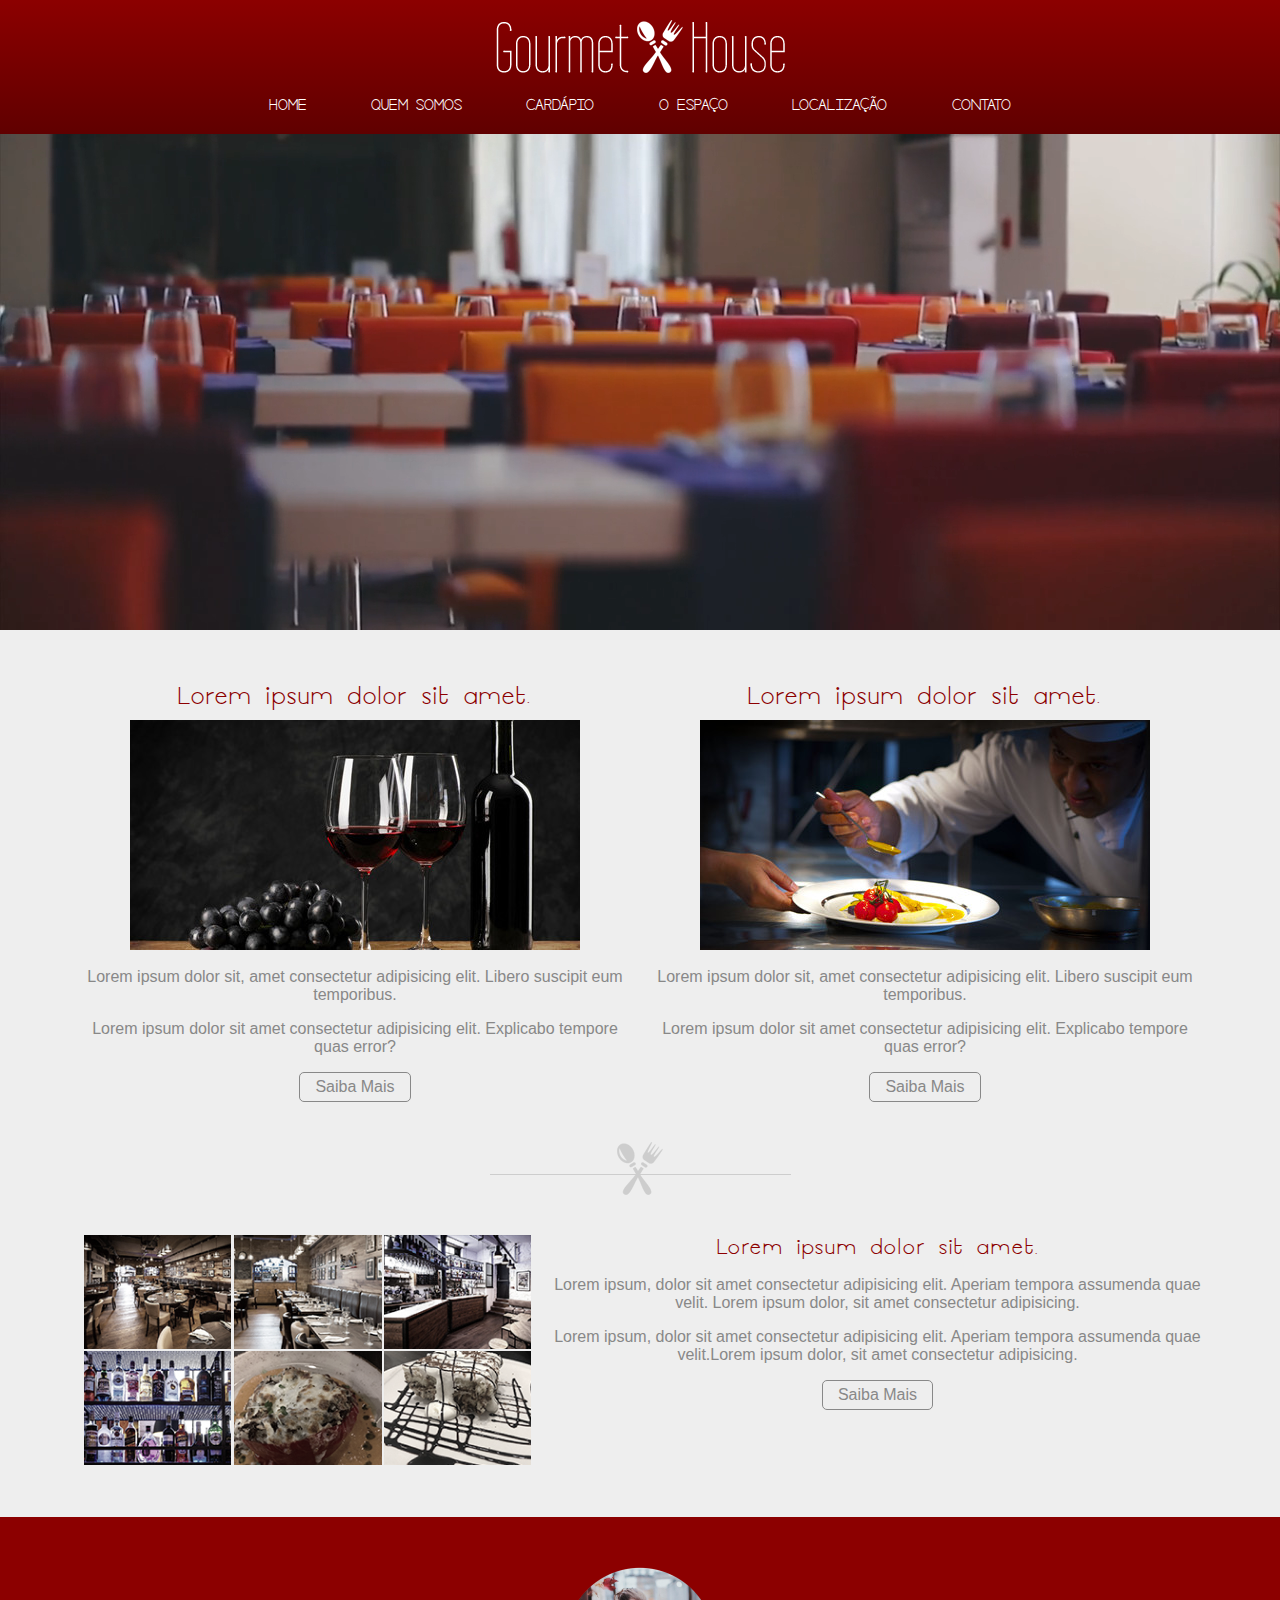
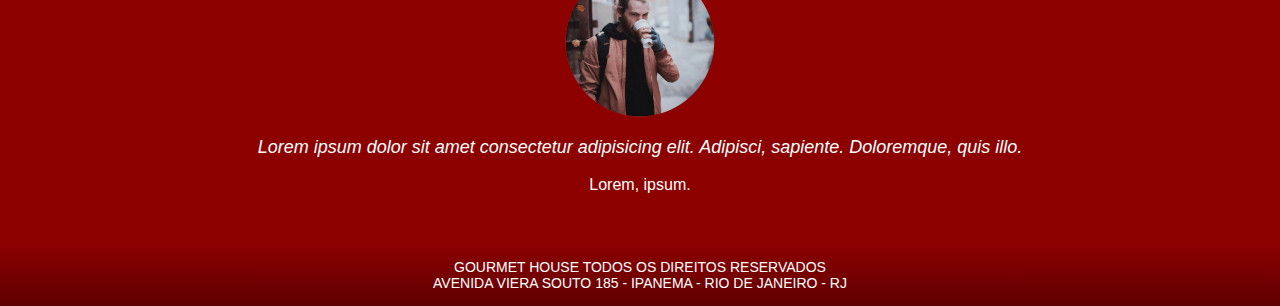
<file: aula17/index.html>
<!DOCTYPE html>
<html lang="pt-br">
<head>
    <meta charset="UTF-8">
    <meta http-equiv="X-UA-Compatible" content="IE=edge">
    <meta name="viewport" content="width=device-width, initial-scale=1.0">
    <title>Restaurante Gourmet House</title>

    <link href="lightbox/css/lightbox.min.css" rel="stylesheet"/>
    <link rel="stylesheet" href="css/style.css">
    <link rel="stylesheet" href="css/bootstrap-grid.min.css">
    
</head>
<body>
    
    <header class="header">

        <div class="container">

            <div class="logo">

                <img src="img/logo.png" alt="">

            </div>

            <div class="btn-menu">
                <div class="bar"></div>
                <div class="bar"></div>
                <div class="bar"></div>
            </div>

            <nav class="menu">
                <ul>
                    <li><a href="#">Home</a></li>
                    <li><a href="#">Quem Somos</a></li>
                    <li><a href="#">Cardápio</a>
                        <ul>
                            <li><a href="#">Entradas</a></li>
                            <li><a href="#">Pratos Principais</a></li>
                            <li><a href="#">Sobremesas</a></li>
                            <li><a href="#">Bebidas</a></li>
                        </ul>
                    
                    </li>
                    <li><a href="#">O Espaço</a></li>
                    <li><a href="#">Localização</a></li>
                    <li><a href="#">Contato</a></li>
                </ul>
            </nav>
        </div>
    </header>
    <div class="banner">
        <video src="video/restaurant.mp4" autoplay muted loop></video>
    </div>

    <div class="container presentation">
        <div class="row">
            <section class="col-lg-6 mb-lg-0 mb-5">
                <h2><Label>Lorem ipsum dolor sit amet.</Label></h2>
                <img src="img/img-vinho.jpg" alt="">
                <p>Lorem ipsum dolor sit, amet consectetur adipisicing elit. Libero suscipit eum temporibus.</p>
                <p>Lorem ipsum dolor sit amet consectetur adipisicing elit. Explicabo tempore quas error?</p>
                <a href="#" class="btn">Saiba Mais</a>
            </section>
            <section class="col-lg-6">
                <h2><Label>Lorem ipsum dolor sit amet.</Label></h2>
                <img src="img/img-sabor.jpg" alt="">
                <p>Lorem ipsum dolor sit, amet consectetur adipisicing elit. Libero suscipit eum temporibus.</p>
                <p>Lorem ipsum dolor sit amet consectetur adipisicing elit. Explicabo tempore quas error?</p>
                <a href="#" class="btn">Saiba Mais</a>
            </section>
        </div>

        <div class="divisor">
            <img src="img/linha-decorativa.png" alt="">
        </div>

        <div class="row gallery">
            <div class="col-lg-5 mb-5 mb-lg-0">
                <a href="img/galeria-1.jpg" data-lightbox="galeria" data-title="Reservas pelo telefone: (21) 645-3772" ><img src="img/thumb-galeria-1.jpg" alt=""></a>
                <a href="img/galeria-2.jpg" data-lightbox="galeria"><img src="img/thumb-galeria-2.jpg" alt=""></a>
                <a href="img/galeria-3.jpg" data-lightbox="galeria"><img src="img/thumb-galeria-3.jpg" alt=""></a>
                <a href="img/galeria-4.jpg" data-lightbox="galeria"><img src="img/thumb-galeria-4.jpg" alt=""></a>
                <a href="img/galeria-5.jpg" data-lightbox="galeria"><img src="img/thumb-galeria-5.jpg" alt=""></a>
                <a href="img/galeria-6.jpg" data-lightbox="galeria"><img src="img/thumb-galeria-6.jpg" alt=""></a>
            </div>

            <div class="col-lg-7">
                <h3>Lorem ipsum dolor sit amet.</h3>
                <p>Lorem ipsum, dolor sit amet consectetur adipisicing elit. Aperiam tempora assumenda quae velit. Lorem ipsum dolor, sit amet consectetur adipisicing.</p>
                <p>Lorem ipsum, dolor sit amet consectetur adipisicing elit. Aperiam tempora assumenda quae velit.Lorem ipsum dolor, sit amet consectetur adipisicing.</p>
                <a href="#" class="btn">Saiba Mais</a>
            </div>
        </div>
    </div>

    <div class="bg-primary">
        <div class="container comment">
        
            <img src="img/perfil.png" alt="">
            <p>Lorem ipsum dolor sit amet consectetur adipisicing elit. Adipisci, sapiente. Doloremque, quis illo.</p>
            <span>Lorem, ipsum.</span>
        </div>
    </div>

    <footer class="footer">
        <p>
            GOURMET HOUSE TODOS OS DIREITOS RESERVADOS <br>
            AVENIDA VIERA SOUTO 185 - IPANEMA - RIO DE JANEIRO - RJ
        </p>
    </footer>

  
    <script src="js/script.js"></script>
    <script src="lightbox/js/lightbox-plus-jquery.min.js"></script>
    <script>
        lightbox.option({
            albumLabel: "Imagem %1 de %2",
            wrapAround: true,
            resizeDuration: 500
        })
    </script>



</body>
</html>
</file>
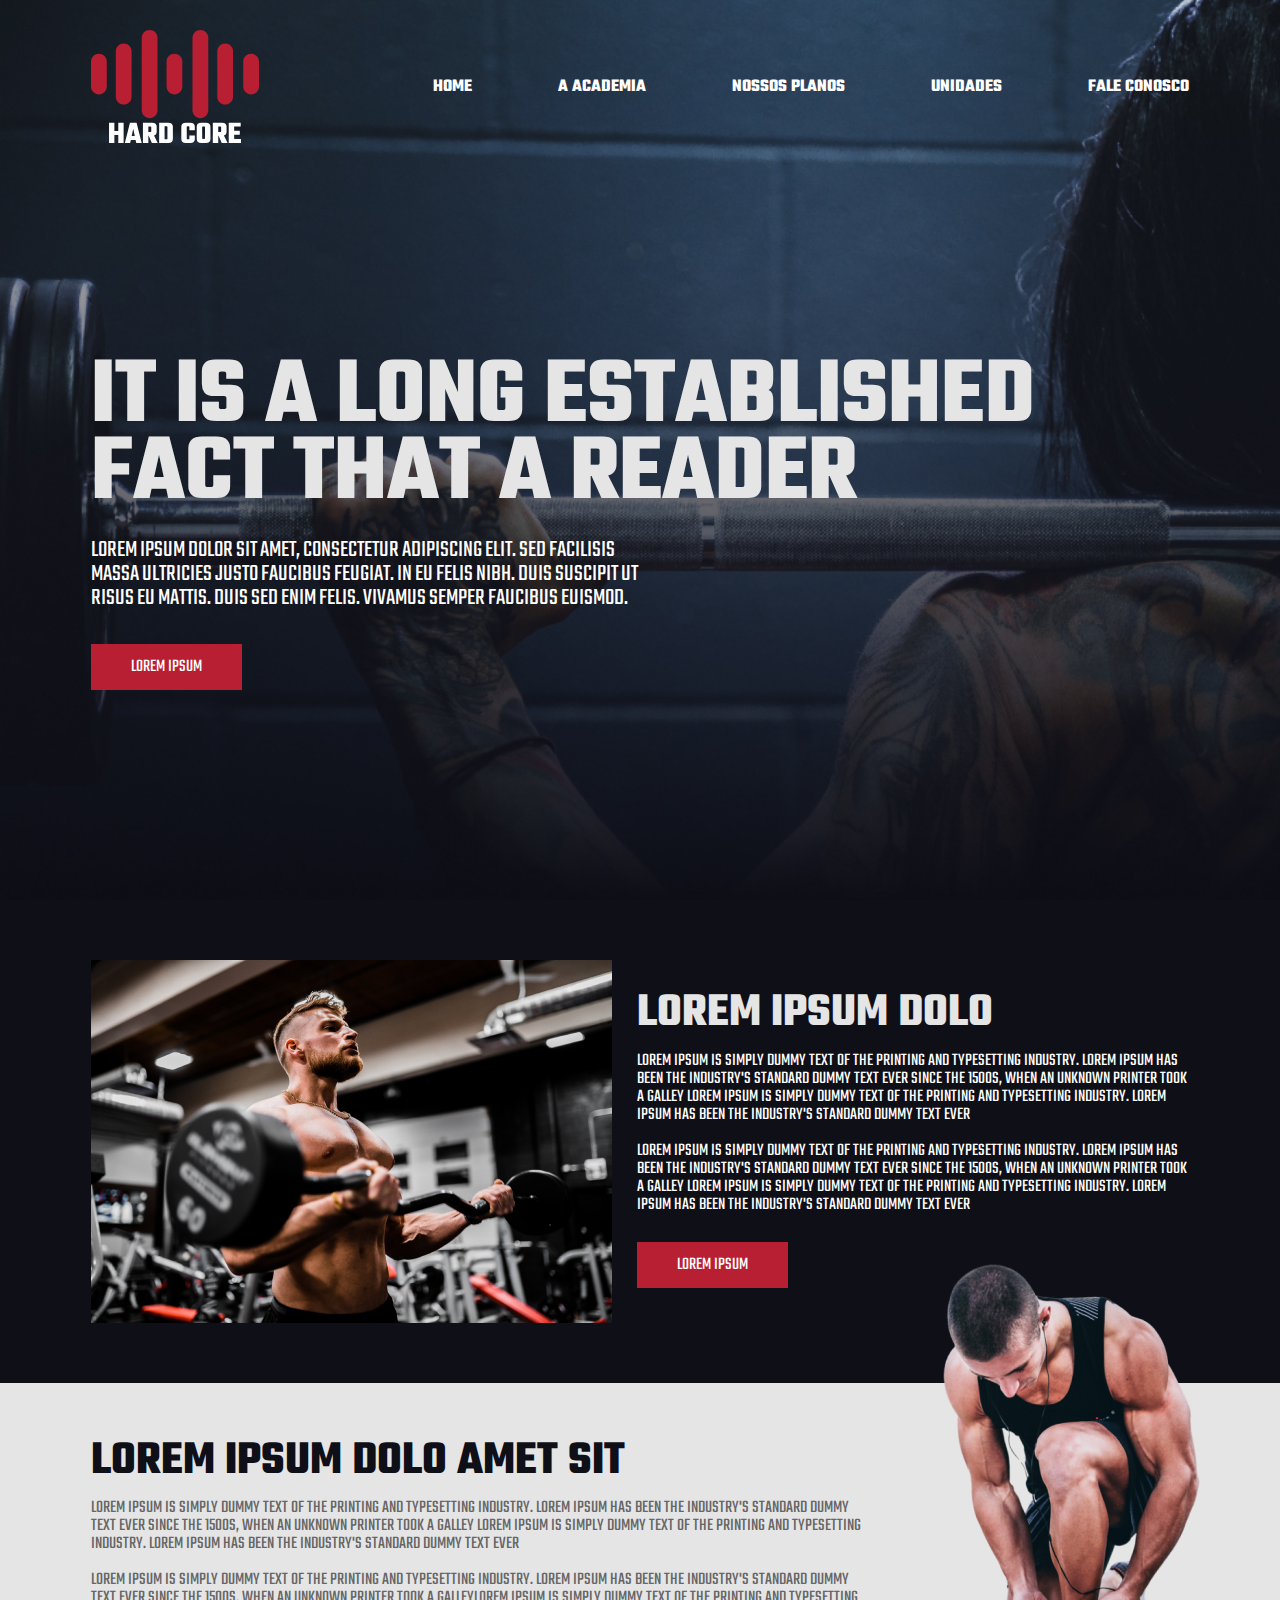
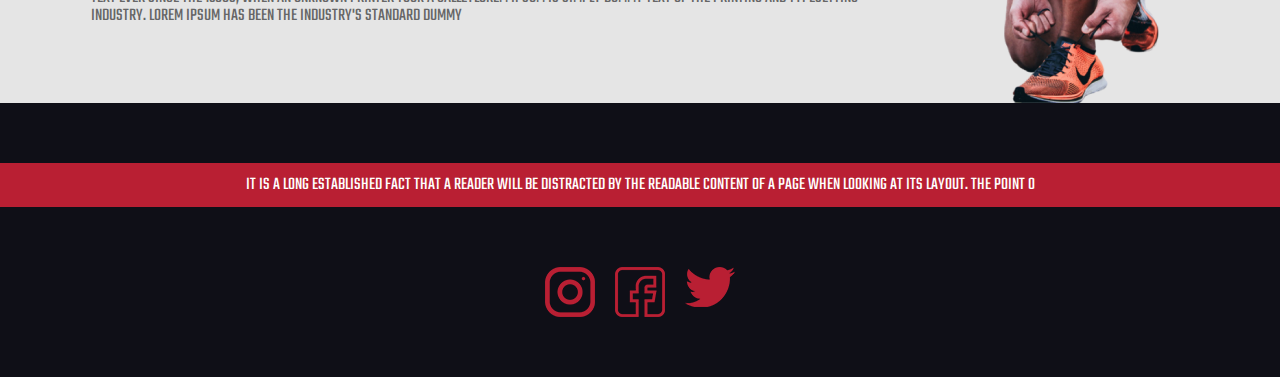
<file: hard-core/index.html>
<!DOCTYPE html>
<html lang="pt-br">
<head>
    <meta charset="UTF-8">
    <meta http-equiv="X-UA-Compatible" content="IE=edge">
    <meta name="viewport" content="width=device-width, initial-scale=1.0">
    <title>Academia Hard Core</title>

    <link rel="preconnect" href="https://fonts.googleapis.com">
    <link rel="preconnect" href="https://fonts.gstatic.com" crossorigin>
    <link href="https://fonts.googleapis.com/css2?family=Teko:wght@400;700&display=swap" rel="stylesheet">

    <link rel="stylesheet" href="css/style.css">

</head>
<body>
    
    <header class="header">
        <div class="container">
            <div class="logo">
                <a href="index.html">
                    <img src="img/logo.svg" alt="">
                </a>
            </div>
            <div class="btn-menu">
                <div class="bar"></div>
                <div class="bar"></div>
                <div class="bar"></div>
            </div>
            <nav class="menu">
                <a href="#">Home</a>
                <a href="#">A Academia</a>
                <a href="#">Nossos Planos</a>
                <a href="#">Unidades</a>
                <a href="#">Fale Conosco</a>
            </nav>
        </div>

    </header>

    <section class="hero">

        <div class="container content-hero">
            <h1>It is a long established fact that a reader</h1>
            <p>Lorem ipsum dolor sit amet, consectetur adipiscing elit. Sed facilisis massa ultricies justo faucibus feugiat. In eu felis nibh. Duis suscipit ut risus eu mattis. Duis sed enim felis. Vivamus semper faucibus euismod.
            </p>
            <a href="#" class="btn">lorem ipsum</a>
        </div>
    </section>
    
    <section class="container presentation">
        <div class="image-presentation">
            <img src="img/aluno-hard-core.jpg" alt="">
        </div>
        <div class="content-presentation">
            <h2>lorem ipsum dolo</h2>
            <p>Lorem Ipsum is simply dummy text of the printing and typesetting industry. Lorem Ipsum has been the industry's standard dummy text ever since the 1500s, when an unknown printer took a galley Lorem Ipsum is simply dummy text of the printing and typesetting industry. Lorem Ipsum has been the industry's standard dummy text ever</p>
            <p>Lorem Ipsum is simply dummy text of the printing and typesetting industry. Lorem Ipsum has been the industry's standard dummy text ever since the 1500s, when an unknown printer took a galley Lorem Ipsum is simply dummy text of the printing and typesetting industry. Lorem Ipsum has been the industry's standard dummy text ever</p>
            <a href="#" class="btn">lorem ipsum</a>
        </div>

    </section >
        
    <div class="bg-light">
        <div class="container info">
            <div class="content-info">
                <h2>lorem ipsum dolo amet sit</h2>
                <p>Lorem Ipsum is simply dummy text of the printing and typesetting industry. Lorem Ipsum has been the industry's standard dummy text ever since the 1500s, when an unknown printer took a galley Lorem Ipsum is simply dummy text of the printing and typesetting industry. Lorem Ipsum has been the industry's standard dummy text ever</p>
                <p>Lorem Ipsum is simply dummy text of the printing and typesetting industry. Lorem Ipsum has been the industry's standard dummy text ever since the 1500s, when an unknown printer took a galleyLorem Ipsum is simply dummy text of the printing and typesetting industry. Lorem Ipsum has been the industry's standard dummy </p>
            </div>
            <div class="image-info">
                <img src="img/atleta.png" alt="">
            </div>
        </div>
    </div>

    <footer class="footer">
        <p>It is a long established fact that a reader will be distracted by the readable content of a page when looking at its layout. The point o</p>
    </footer>

    <div class="social">
        <a href="#"><img src="img/instagram.png" alt=""></a>
        <a href="#"><img src="img/facebook.png" alt=""></a>
        <a href="#"><img src="img/twitter.png" alt=""></a>


    </div>
    <script src="js/script.js
    "></script>

    


</body>
</html>
</file>
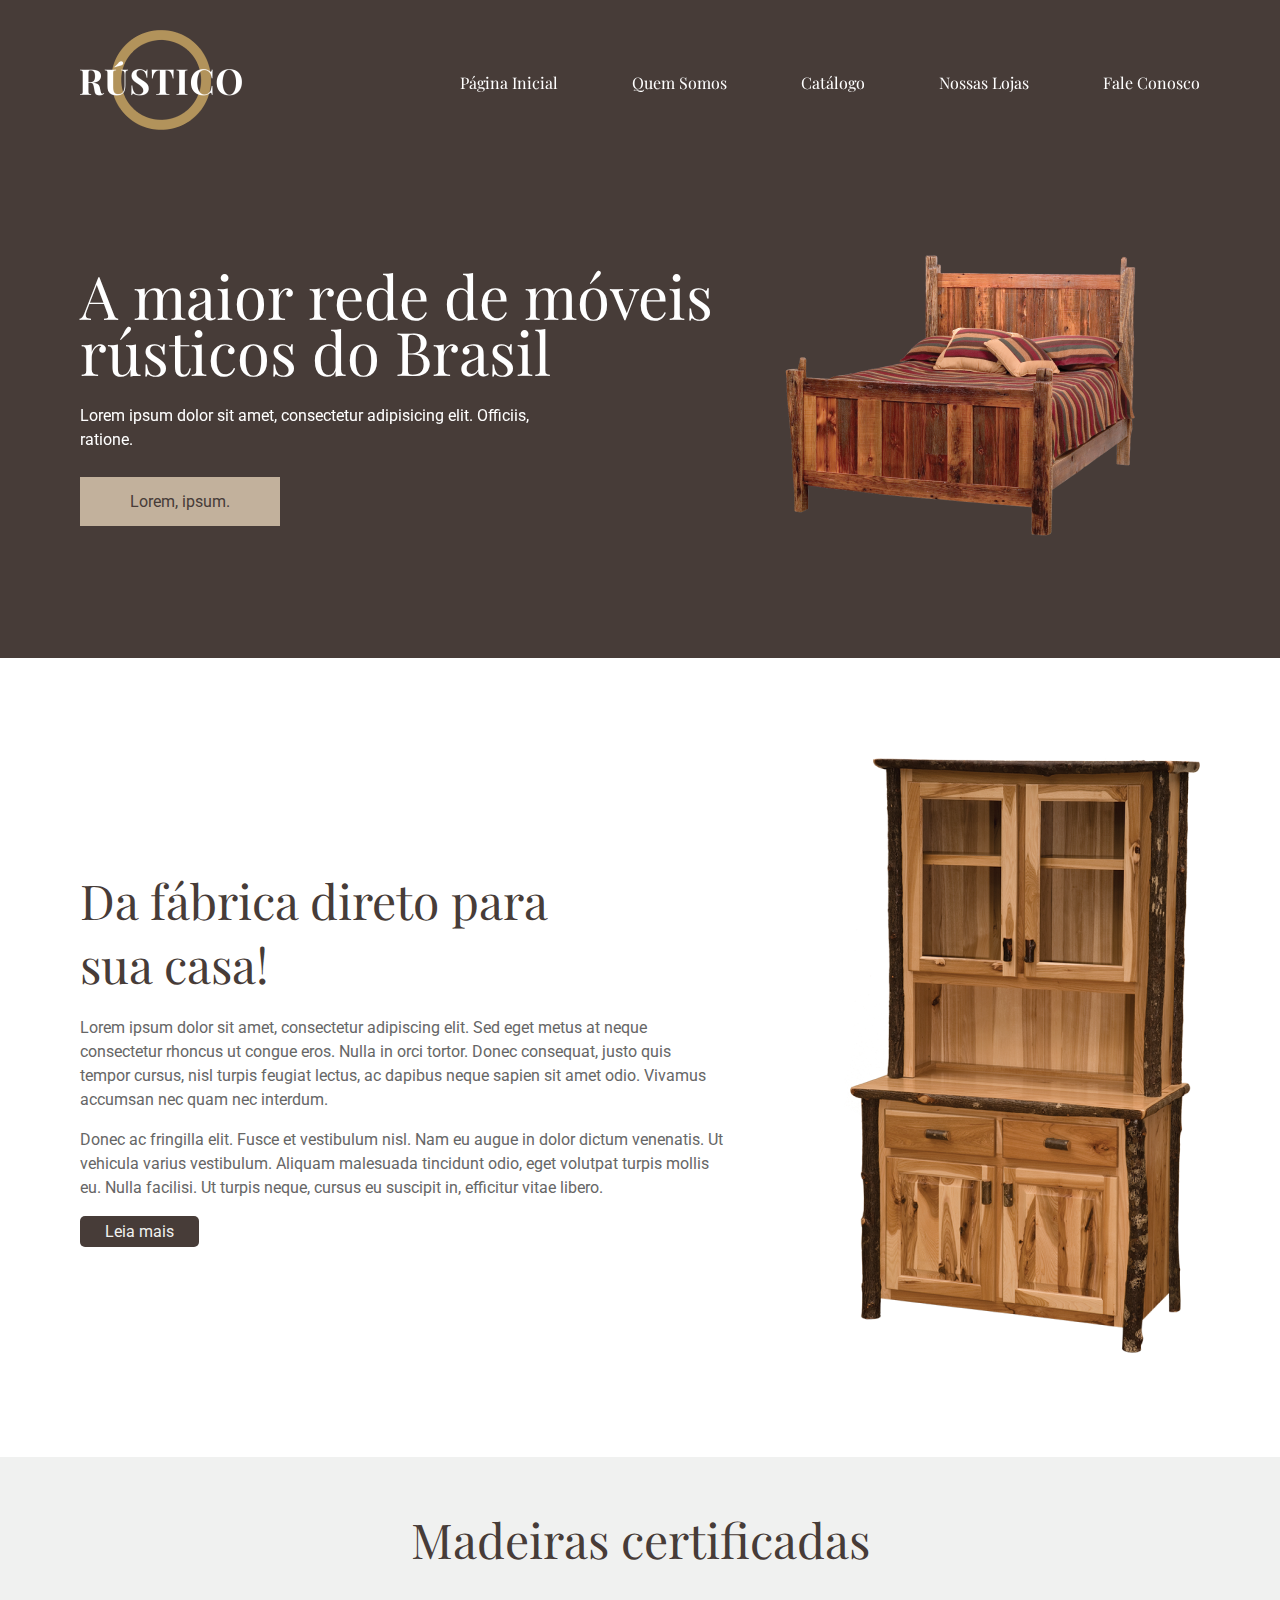
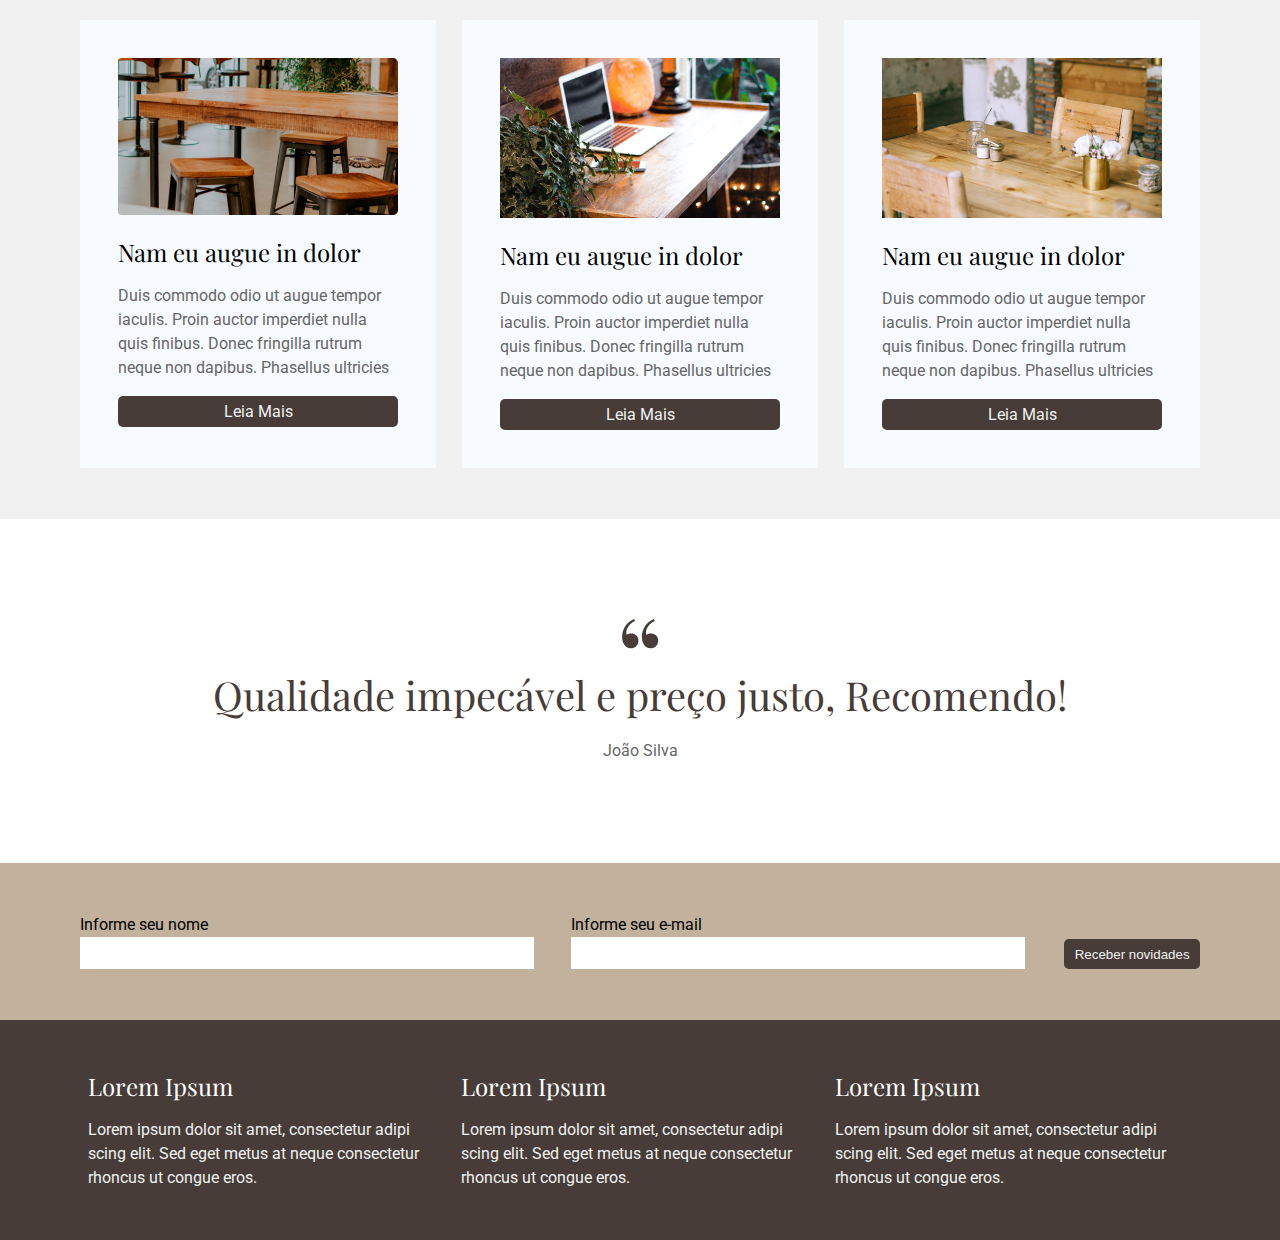
<file: orustico/index.html>
<!DOCTYPE html>
<html lang="pt-br">
<head>
    <meta charset="UTF-8">
    <meta http-equiv="X-UA-Compatible" content="IE=edge">
    <meta name="viewport" content="width=device-width, initial-scale=1.0">
    <title>O Rústico - A maior rede de imóveis rústicos do Brasil</title>
    <link href="https://unpkg.com/aos@2.3.1/dist/aos.css" rel="stylesheet">
    <link rel="preconnect" href="https://fonts.googleapis.com">
    <link rel="preconnect" href="https://fonts.gstatic.com" crossorigin>
    <link href="https://fonts.googleapis.com/css2?family=Playfair+Display&family=Roboto&display=swap" rel="stylesheet">
    <link rel="stylesheet" href="css/style.css">
    
</head>
<body>
    <div class="hero-section">
        <div class="container">
            <header class="header">
                <div class="logo" data-aos="fade-down">
                    <a href="index.html"><img src="img/logo-orustico.png" alt="logo O Rústico"></a>
                </div>

                <div class="btn-menu x">
                    <div class="bar"></div>
                    <div class="bar"></div>
                    <div class="bar"></div>
                </div>
                <nav class="menu" data-aos="fade-down" data-aos-duration="1000">
                    <a href="index.html">Página Inicial</a>
                    <a href="quem-somos.html">Quem Somos</a>
                    <a href="catalogo.html">Catálogo</a>
                    <a href="nossas-lojas.html">Nossas Lojas</a>
                    <a href="fale-conosco.html">Fale Conosco</a>
                </nav>
            </header>

            <section class="flex-hero">
                <div class="content-hero">
                    <h1 data-aos="fade-right" data-aos-delay="1000">A maior rede de móveis rústicos do Brasil</h1>
                    <p data-aos="fade-right" data-aos-delay="1300">Lorem ipsum dolor sit amet, consectetur adipisicing elit. Officiis, ratione.</p>
                    <a href="#" data-aos="fade-right" data-aos-delay="1600">Lorem, ipsum.</a>
                </div>

                <div class="hero-image" data-aos="zoom-in" data-aos-delay="700">
                    <img src="img/cama-rustica.png" alt="">
                </div>

                <div class="image-hero"></div>
            </section>
        </div>
    </div>

    <section class="container presentation">

        <div class="content-presentation">
            <h2>Da fábrica direto para sua casa!</h2>
            <p>Lorem ipsum dolor sit amet, consectetur adipiscing elit. Sed eget metus at neque consectetur rhoncus ut congue eros. Nulla in orci tortor. Donec consequat, justo quis tempor cursus, nisl turpis feugiat lectus, ac dapibus neque sapien sit amet odio. Vivamus accumsan nec quam nec interdum.</p>
            <p>Donec ac fringilla elit. Fusce et vestibulum nisl. Nam eu augue in dolor dictum venenatis. Ut vehicula varius vestibulum. Aliquam malesuada tincidunt odio, eget volutpat turpis mollis eu. Nulla facilisi. Ut turpis neque, cursus eu suscipit in, efficitur vitae libero.</p>
            <a href="#" class="btn">Leia mais</a>
        </div>
        <div class="image-presentation">
            <img src="img/armario-rustico.png" alt="">
        </div>

    </section>
    
    <article class="cards">
        <h2 class="text-center">Madeiras certificadas</h2>
        <div class="container flex-card">
            <section class="card-item">
                <img src="img/balcao-rustico.jpg" alt="">
                <h3>Nam eu augue in dolor</h3>
                <p>Duis commodo odio ut augue tempor iaculis. Proin auctor imperdiet nulla quis finibus. Donec fringilla rutrum neque non dapibus. Phasellus ultricies</p>
                <a href="#" class="btn btn-card">Leia Mais</a>
            </section>
            <section class="card-item">
                <img src="img/home-office-rustico.jpg" alt="">
                <h3>Nam eu augue in dolor</h3>
                <p>Duis commodo odio ut augue tempor iaculis. Proin auctor imperdiet nulla quis finibus. Donec fringilla rutrum neque non dapibus. Phasellus ultricies</p>
                <a href="#" class="btn btn-card">Leia Mais</a>
            </section>
            <section class="card-item">
                <picture>

                    <source media="(max-width: 809px )" srcset="img/mesa-rustica-mob.jpg">
                    <img src="img/mesa-rustica.jpg" alt="">
                
                </picture>
                <h3>Nam eu augue in dolor</h3>
                <p>Duis commodo odio ut augue tempor iaculis. Proin auctor imperdiet nulla quis finibus. Donec fringilla rutrum neque non dapibus. Phasellus ultricies</p>
                <a href="#" class="btn btn-card">Leia Mais</a>
            </section>
        </div>
    </article>
    <section class="container presentation">
        <div class="comment">
            <img src="img/icone.svg" alt="">
            <h2>Qualidade impecável e preço justo, Recomendo!</h2>
            <p>João Silva</p>
        </div>
    </section>
    <section class="news">
    
        <form class="container flex-card" action="gravar.php">
            <div class="formbox">
                <label for="fnome" >Informe seu nome</label>
                <input type="text" id="fnome" name="usuario_nome" required/>
            </div>
            <div class="formbox">
                <label for="femail">Informe seu e-mail</label>
                <input type="email" id="femail" name="usuario_email" required/>
            </div>
            <button class="btn btn-news">Receber novidades</button>
        </form>
        
        
    </section> 

    <footer class="footer">
        <div class="container flex-footer">
            <div class="box-footer">
                <h2>Lorem Ipsum</h2>
                <p>Lorem ipsum dolor sit amet, consectetur adipi scing elit. Sed eget metus at neque consectetur rhoncus ut congue eros.</p>
            </div>
            <div class="box-footer">
                <h2>Lorem Ipsum</h2>
                <p>Lorem ipsum dolor sit amet, consectetur adipi scing elit. Sed eget metus at neque consectetur rhoncus ut congue eros.</p>
            </div>
            <div class="box-footer">
                <h2>Lorem Ipsum</h2>
                <p>Lorem ipsum dolor sit amet, consectetur adipi scing elit. Sed eget metus at neque consectetur rhoncus ut congue eros.</p>
            </div>
        </div>
        
    </footer>

    <script src="js/script.js">

    </script>
    <script src="https://unpkg.com/aos@2.3.1/dist/aos.js"></script>

    <script>
        AOS.init({
            once:true,
        });
      </script>
  
</body>
</html>
</file>
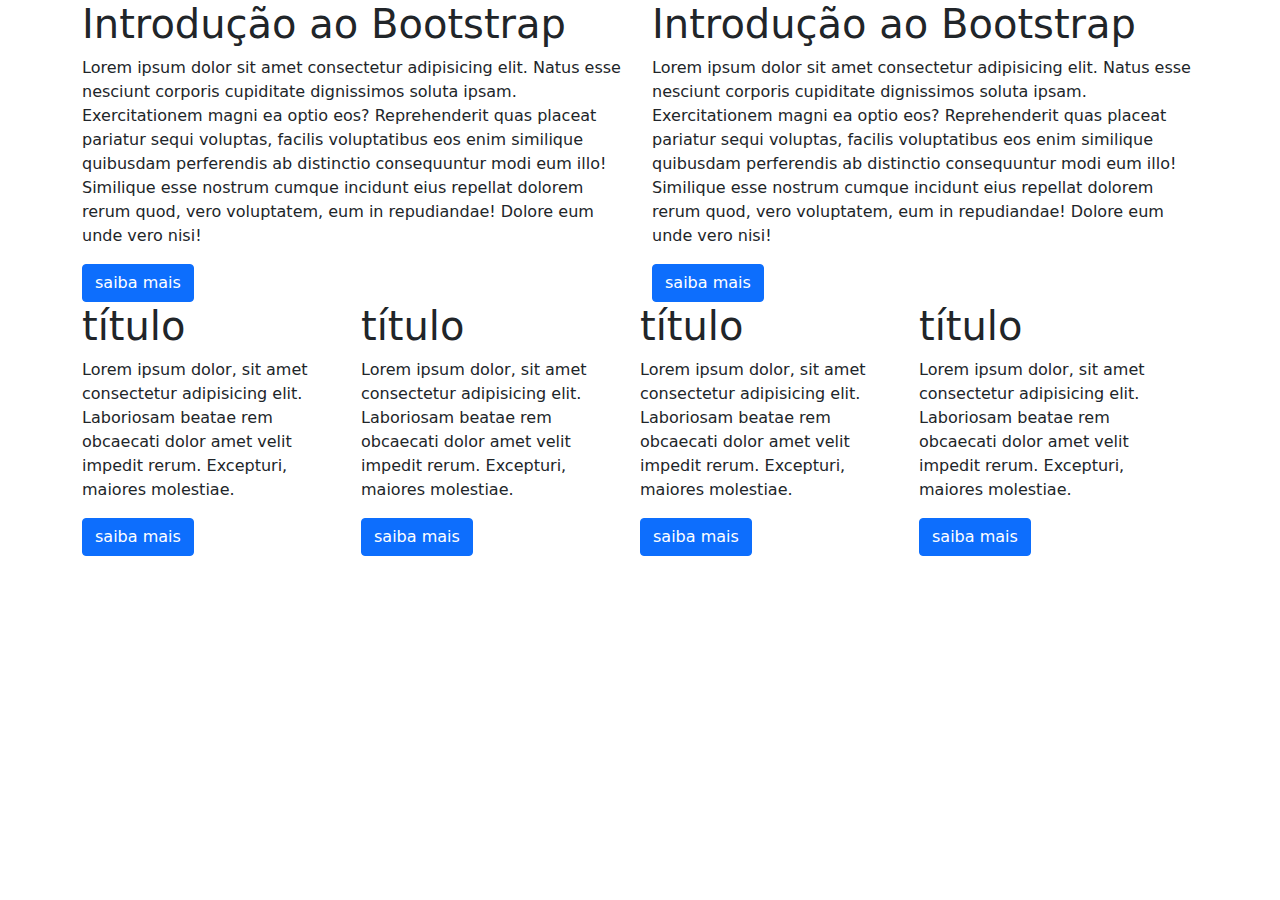
<file: aula 14/introducao.html>
<!DOCTYPE html>
<html lang="pt-br">
<head>
    <meta charset="UTF-8">
    <meta http-equiv="X-UA-Compatible" content="IE=edge">
    <meta name="viewport" content="width=device-width, initial-scale=1.0">
    <title>Introdução</title>
    <link rel="stylesheet" href="bootstrap-5.1.3-dist/css/bootstrap.css">
</head>
<body>
    <div class="container">

        <div class="row">
            <div class="col-lg-6">
                <h1>Introdução ao Bootstrap</h1>

                <p>Lorem ipsum dolor sit amet consectetur adipisicing elit. Natus esse nesciunt corporis cupiditate dignissimos soluta ipsam. Exercitationem magni ea optio eos? Reprehenderit quas placeat pariatur sequi voluptas, facilis voluptatibus eos enim similique quibusdam perferendis ab distinctio consequuntur modi eum illo! Similique esse nostrum cumque incidunt eius repellat dolorem rerum quod, vero voluptatem, eum in repudiandae! Dolore eum unde vero nisi!</p>

                <a href="#" class="btn btn-primary">saiba mais</a>

            </div>

            <div class="col-lg-6">
                <h1>Introdução ao Bootstrap</h1>

                <p>Lorem ipsum dolor sit amet consectetur adipisicing elit. Natus esse nesciunt corporis cupiditate dignissimos soluta ipsam. Exercitationem magni ea optio eos? Reprehenderit quas placeat pariatur sequi voluptas, facilis voluptatibus eos enim similique quibusdam perferendis ab distinctio consequuntur modi eum illo! Similique esse nostrum cumque incidunt eius repellat dolorem rerum quod, vero voluptatem, eum in repudiandae! Dolore eum unde vero nisi!</p>

                <a href="#" class="btn btn-primary">saiba mais</a>

            </div>

            <div class="row">
                <div class="col-md-6 col-lg-3">
                    <h1>título</h1>
                    <p>Lorem ipsum dolor, sit amet consectetur adipisicing elit. Laboriosam beatae rem obcaecati dolor amet velit impedit rerum. Excepturi, maiores molestiae.</p>
                    <a href="#" class="btn btn-primary">saiba mais</a>

                </div>
                <div class="col-md-6 col-lg-3">
                    <h1>título</h1>
                    <p>Lorem ipsum dolor, sit amet consectetur adipisicing elit. Laboriosam beatae rem obcaecati dolor amet velit impedit rerum. Excepturi, maiores molestiae.</p>
                    <a href="#" class="btn btn-primary">saiba mais</a>

                </div>
                <div class="col-md-6 col-lg-3">
                    <h1>título</h1>
                    <p>Lorem ipsum dolor, sit amet consectetur adipisicing elit. Laboriosam beatae rem obcaecati dolor amet velit impedit rerum. Excepturi, maiores molestiae.</p>
                    <a href="#" class="btn btn-primary">saiba mais</a>

                </div>
                <div class="col-md-6 col-lg-3">
                    <h1>título</h1>
                    <p>Lorem ipsum dolor, sit amet consectetur adipisicing elit. Laboriosam beatae rem obcaecati dolor amet velit impedit rerum. Excepturi, maiores molestiae.</p>
                    <a href="#" class="btn btn-primary">saiba mais</a>

                </div>
            </div>

            
        </div>
        
    </div>
</body>
</html>
</file>
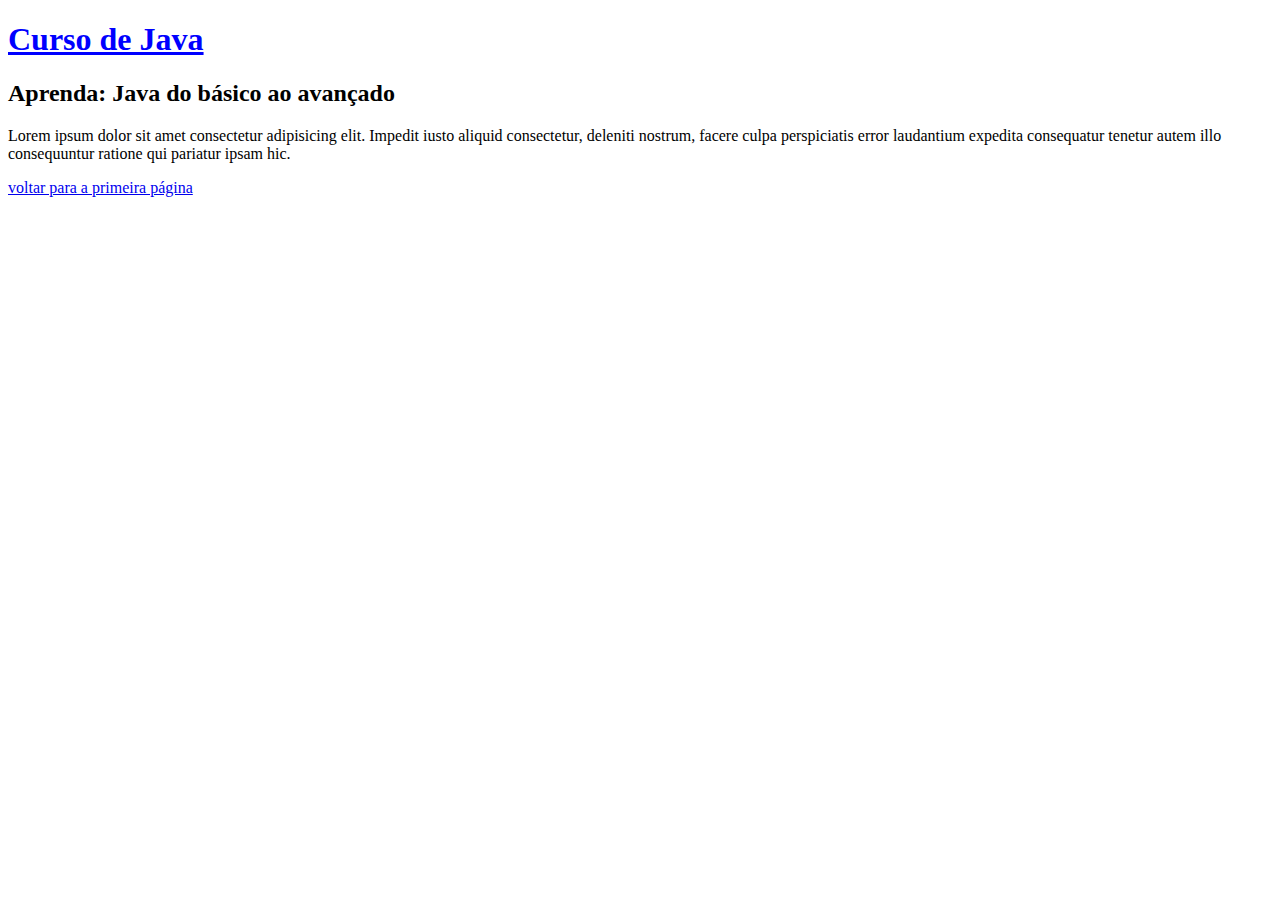
<file: aula01/pagina-02.html>
<!DOCTYPE html>
<html lang="pt-br">
<head>
    <meta charset="UTF-8">
    <meta http-equiv="X-UA-Compatible" content="IE=edge">
    <meta name="viewport" content="width=device-width, initial-scale=1.0">
    <link rel="stylesheet" href="style.css">
    <title>Página 2</title>
</head>
<body>

    <h1>Curso de Java</h1>

    <h2>Aprenda: Java do básico ao avançado</h2>

    <p>Lorem ipsum dolor sit amet consectetur adipisicing elit. Impedit iusto aliquid consectetur, deleniti nostrum, facere culpa perspiciatis error laudantium expedita consequatur tenetur autem illo consequuntur ratione qui pariatur ipsam hic.</p>

    <a href="pagina.html">voltar para a primeira página</a>

    
</body>
</html>
</file>
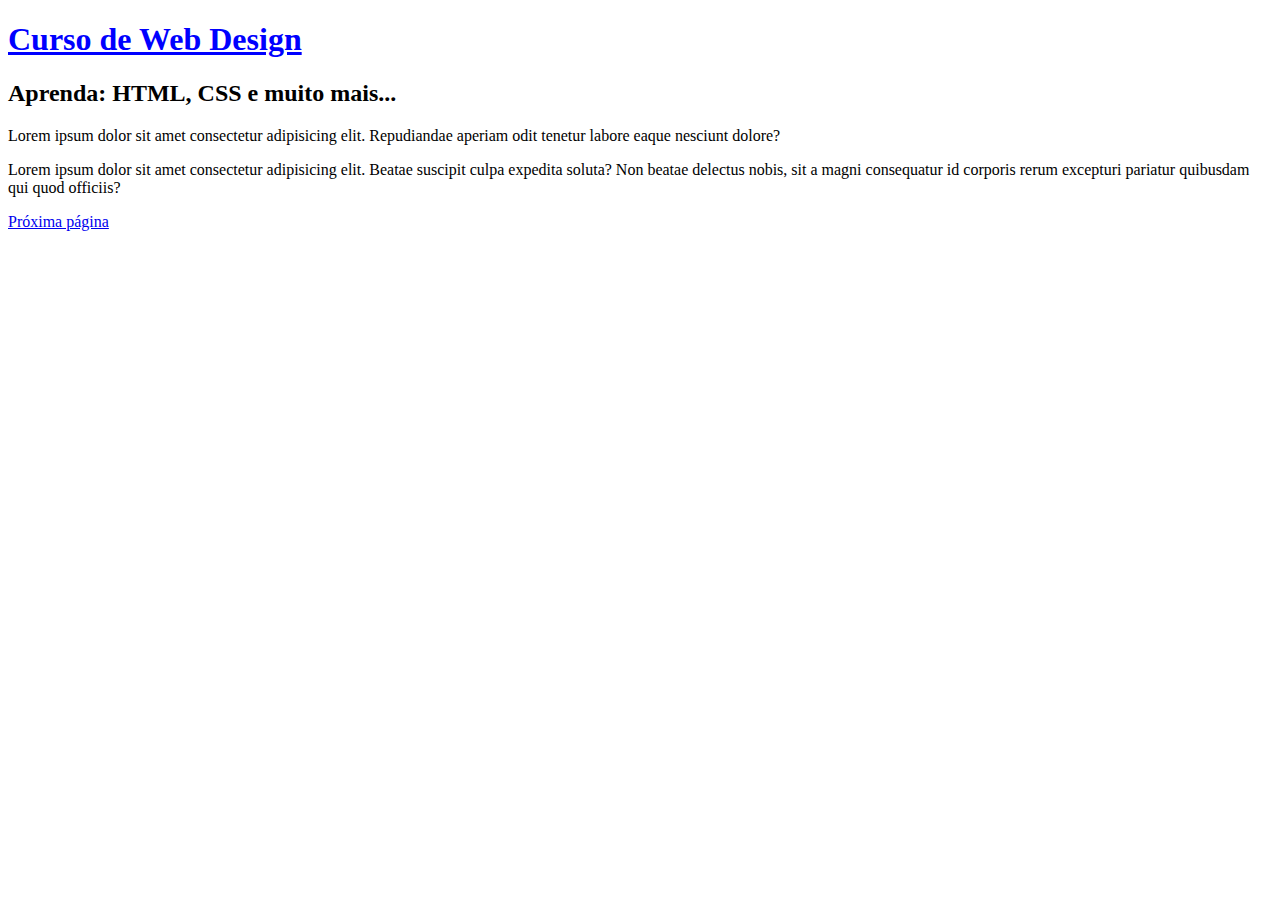
<file: aula01/pagina.html>
<!DOCTYPE html>
<html lang="pt-br">
<head>
    <meta charset="UTF-8">
    <meta http-equiv="X-UA-Compatible" content="IE=edge">
    <meta name="viewport" content="width=device-width, initial-scale=1.0">
    <link rel="stylesheet" href="style.css">
    <title>Curso de Web Deign - 01</title>
</head>
<body>
    
    <h1>Curso de Web Design</h1>
    <h2>Aprenda: HTML, CSS e muito mais...</h2>

    <p>Lorem ipsum dolor sit amet consectetur adipisicing elit. Repudiandae aperiam odit tenetur labore eaque nesciunt dolore? </p>

    <p>Lorem ipsum dolor sit amet consectetur adipisicing elit. Beatae suscipit culpa expedita soluta? Non beatae delectus nobis, sit a magni consequatur id corporis rerum excepturi pariatur quibusdam qui quod officiis?</p>

    <a href="pagina-02.html">Próxima página</a>


</body>
</html>
</file>
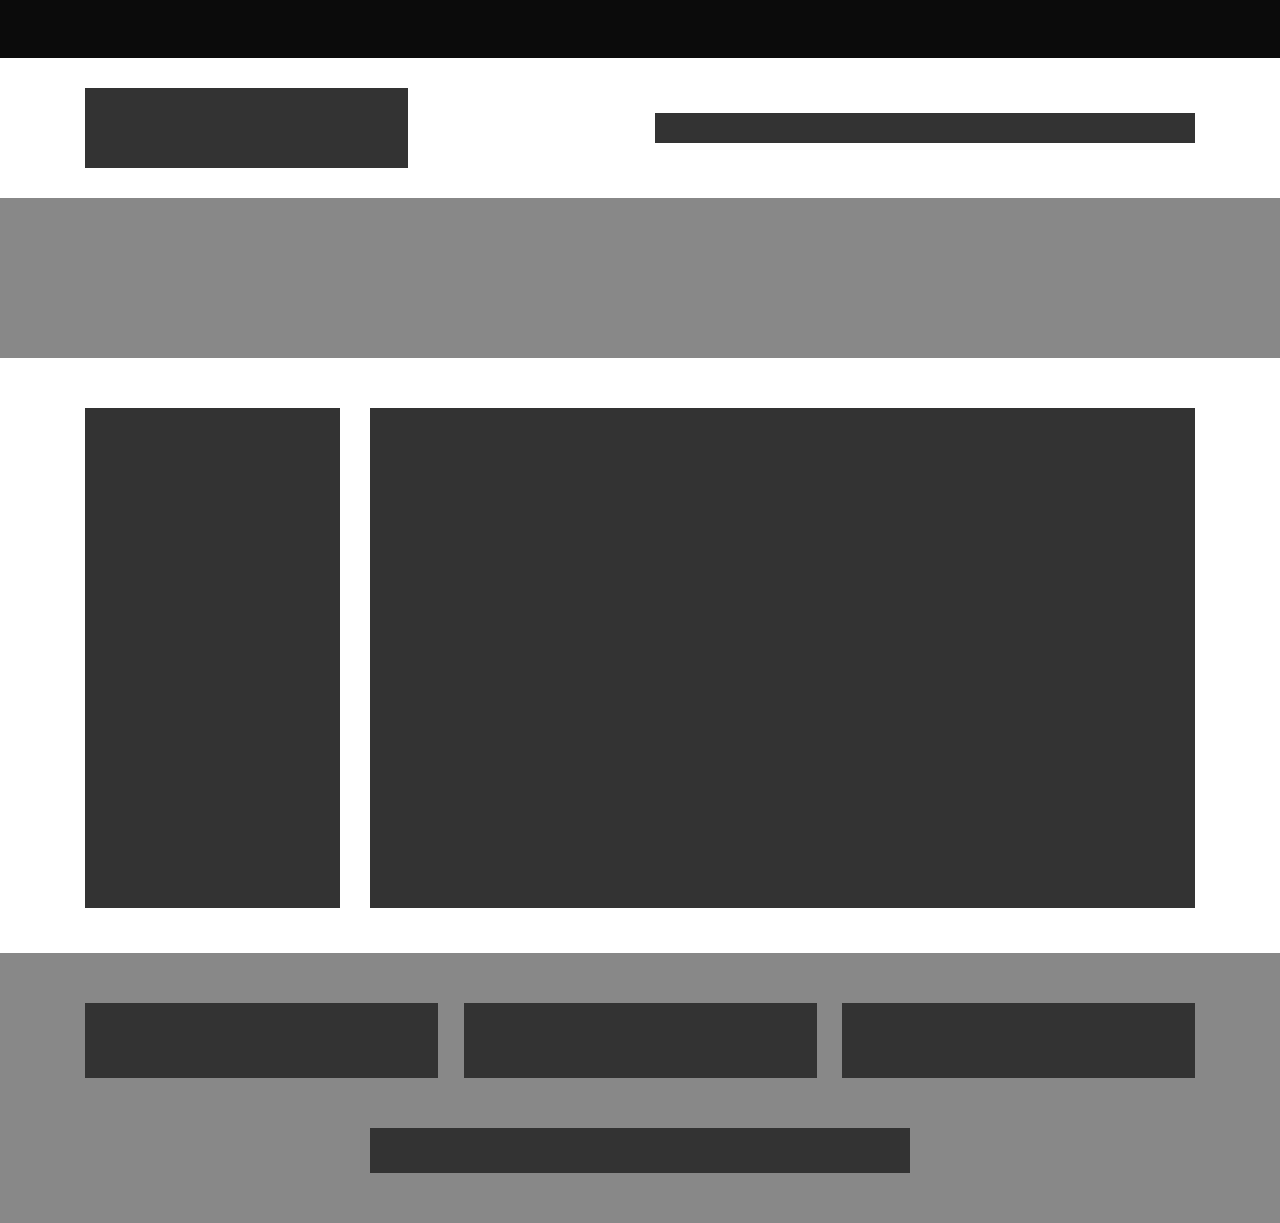
<file: aula02/wireframe.html>
<!DOCTYPE html>
<html lang="pt-br">
<head>
    <meta charset="UTF-8">
    <meta http-equiv="X-UA-Compatible" content="IE=edge">
    <meta name="viewport" content="width=device-width, initial-scale=1.0">
    <title>wireframe</title>
    <link rel="stylesheet" href="style.css">
</head>
<body>
    
    <div class='header'></div>

    <div class="container flex-header">
        <div class="logo"></div>
        <div class="menu"></div>
    </div>

    <div class="tittle"></div>
        
    <div class="container flex-content">
        <div class="sidebar"></div>
        <div class="content"></div>
    </div>

    <div class="footer">
        <div class="parte1">
            <div class="caixa"></div>
            <div class="caixa"></div>
            <div class="caixa"></div>
        </div>
        <div class="parte2"></div>
        
    </div>


</body>
</html>
</file>
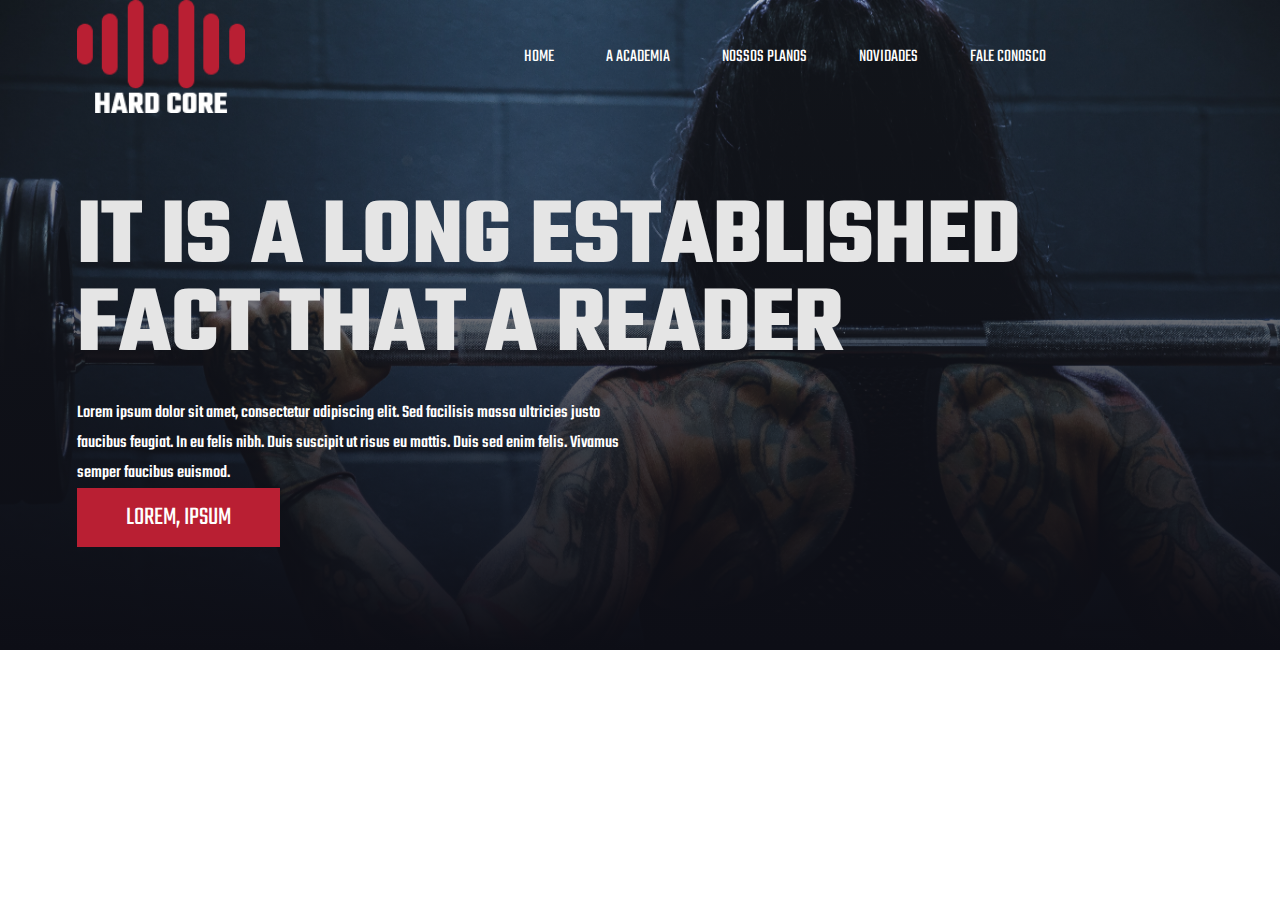
<file: hard-core-vic/index-vic.html>
<!DOCTYPE html>
<html lang="pt-br">
<head>
    <meta charset="UTF-8">
    <meta http-equiv="X-UA-Compatible" content="IE=edge">
    <meta name="viewport" content="width=device-width, initial-scale=1.0">
    <title>Academia Hard Core</title>
    <link rel="preconnect" href="https://fonts.googleapis.com">
    <link rel="preconnect" href="https://fonts.gstatic.com" crossorigin>
    <link href="https://fonts.googleapis.com/css2?family=Teko:wght@500;700&display=swap" rel="stylesheet">
    <link rel="stylesheet" href="css/style.css">
</head>
<body>
    <section class="hero-section">
        <header class="container">
            <img src="img/logo.png" alt="">
            <nav class="menu">
                <a href="#">home</a>
                <a href="#">A Academia</a>
                <a href="#">Nossos Planos</a>
                <a href="#">Novidades</a>
                <a href="#">Fale Conosco</a>
            </nav>
        </header>
        <div class="content-hero container">
            <h1>It is a long established fact that a reader</h1>
            <p>Lorem ipsum dolor sit amet, consectetur adipiscing elit. Sed facilisis massa ultricies justo faucibus feugiat. In eu felis nibh. Duis suscipit ut risus eu mattis. Duis sed enim felis. Vivamus semper faucibus euismod.
            </p>
            <div class="btn">
                <a href="#">Lorem, Ipsum</a>
            </div>

        </div>

    </section>
</body>
</html>
</file>
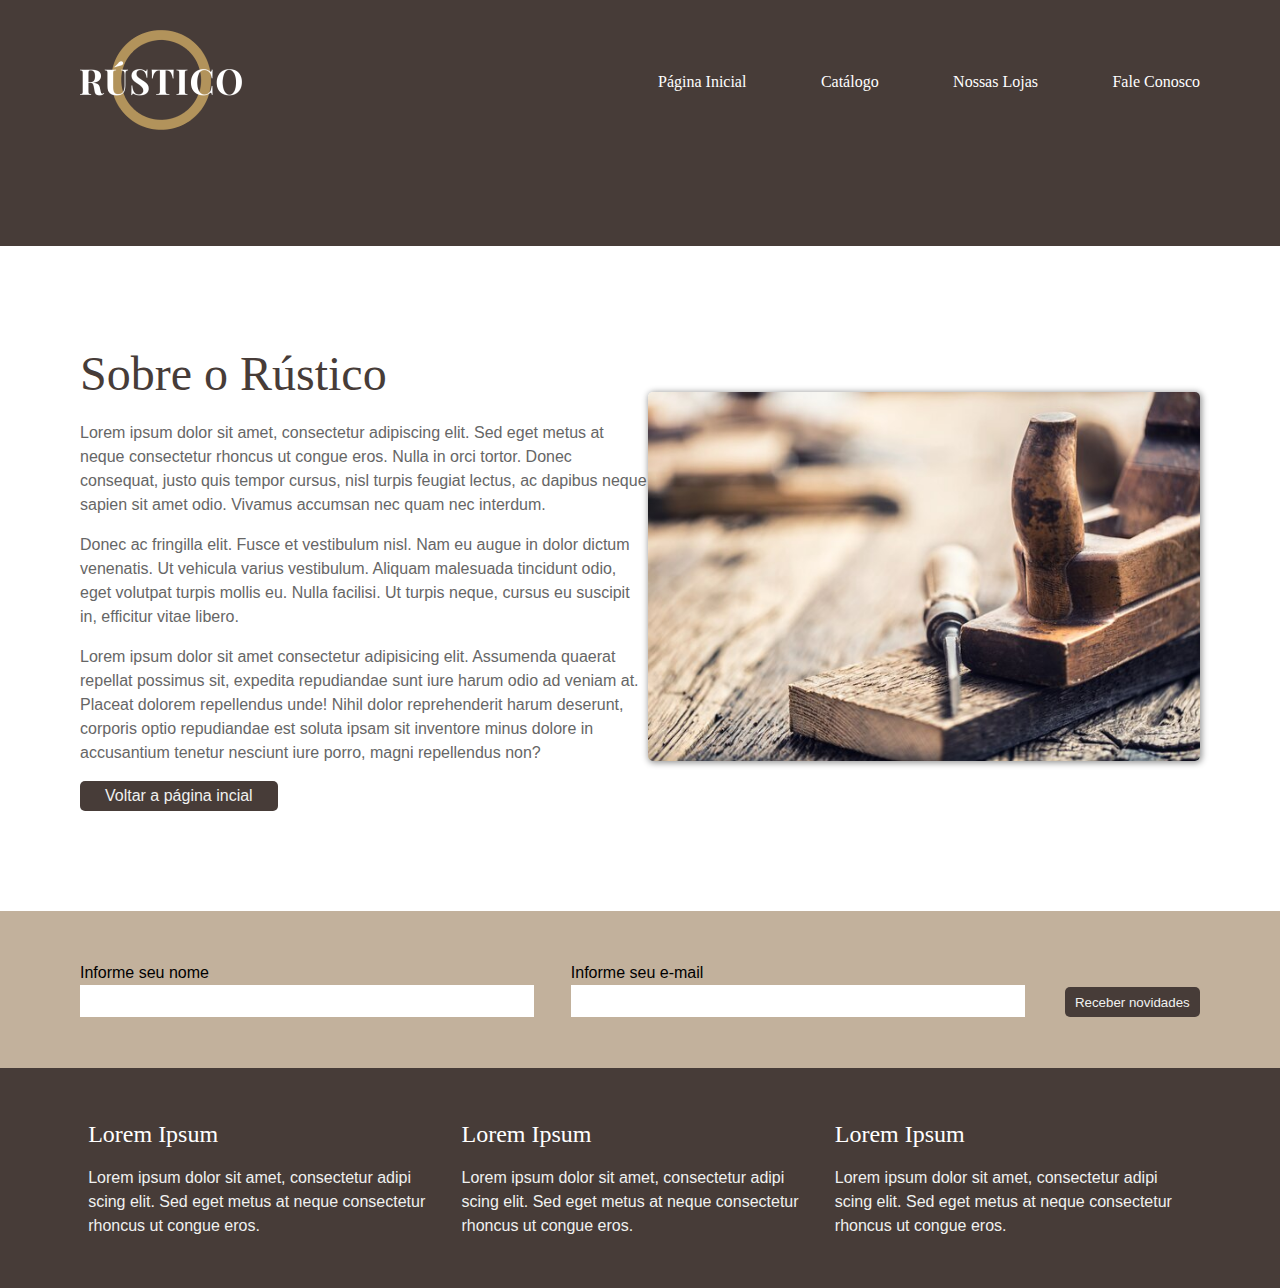
<file: orustico/quem-somos.html>
<!DOCTYPE html>
<html lang="pt-br">
<head>
    <meta charset="UTF-8">
    <meta http-equiv="X-UA-Compatible" content="IE=edge">
    <meta name="viewport" content="width=device-width, initial-scale=1.0">
    <title>Quem somos</title>
    <link rel="stylesheet" href="css/style.css">
    <style>
        .sobre{
            border-radius: 5px;
            box-shadow: 1px 1px 6px 1px rgba(0, 0, 0, 0.411);
        }
    </style>
</head>
<body>
    
    <div class="hero-section">
        <div class="container">
            <header class="header">
                <div class="logo">
                    <a href="index.html"><img src="img/logo-orustico.png" alt="logo O Rústico"></a>
                </div>

                <div class="btn-menu">
                    <div class="bar"></div>
                    <div class="bar"></div>
                    <div class="bar"></div>
                </div>
                <nav class="menu">
                    <a href="index.html">Página Inicial</a>
                    <a href="catalogo.html">Catálogo</a>
                    <a href="nossas-lojas.html">Nossas Lojas</a>
                    <a href="fale-conosco.html">Fale Conosco</a>
                </nav>
            </header>           
        </div>
    </div>

    <section class="container presentation">

        <div class="content-presentation">
            <h2>Sobre o Rústico</h2>
            <p>Lorem ipsum dolor sit amet, consectetur adipiscing elit. Sed eget metus at neque consectetur rhoncus ut congue eros. Nulla in orci tortor. Donec consequat, justo quis tempor cursus, nisl turpis feugiat lectus, ac dapibus neque sapien sit amet odio. Vivamus accumsan nec quam nec interdum.</p>
            <p>Donec ac fringilla elit. Fusce et vestibulum nisl. Nam eu augue in dolor dictum venenatis. Ut vehicula varius vestibulum. Aliquam malesuada tincidunt odio, eget volutpat turpis mollis eu. Nulla facilisi. Ut turpis neque, cursus eu suscipit in, efficitur vitae libero.</p>
            <p>Lorem ipsum dolor sit amet consectetur adipisicing elit. Assumenda quaerat repellat possimus sit, expedita repudiandae sunt iure harum odio ad veniam at. Placeat dolorem repellendus unde! Nihil dolor reprehenderit harum deserunt, corporis optio repudiandae est soluta ipsam sit inventore minus dolore in accusantium tenetur nesciunt iure porro, magni repellendus non?</p>
            <a href="index.html" class="btn" rel="internal">Voltar a página incial</a>
        </div>
        <div class="image-presentation">
            <img src="img/ferramentas.jpg" alt="" class="sobre">
        </div>

    </section>
    
    <section class="news">
    
        <form class="container flex-card" action="gravar.php">
            <div class="formbox">
                <label for="fnome" >Informe seu nome</label>
                <input type="text" id="fnome" name="usuario_nome" required/>
            </div>
            <div class="formbox">
                <label for="femail">Informe seu e-mail</label>
                <input type="email" id="femail" name="usuario_email" required/>
            </div>
            <button class="btn btn-news">Receber novidades</button>
        </form>
        
        
    </section> 

    <footer class="footer">
        <div class="container flex-footer">
            <div class="box-footer">
                <h2>Lorem Ipsum</h2>
                <p>Lorem ipsum dolor sit amet, consectetur adipi scing elit. Sed eget metus at neque consectetur rhoncus ut congue eros.</p>
            </div>
            <div class="box-footer">
                <h2>Lorem Ipsum</h2>
                <p>Lorem ipsum dolor sit amet, consectetur adipi scing elit. Sed eget metus at neque consectetur rhoncus ut congue eros.</p>
            </div>
            <div class="box-footer">
                <h2>Lorem Ipsum</h2>
                <p>Lorem ipsum dolor sit amet, consectetur adipi scing elit. Sed eget metus at neque consectetur rhoncus ut congue eros.</p>
            </div>
        </div>
        
    </footer>

    <script src="js/script.js">

    </script>


</body>
</html>
</file>
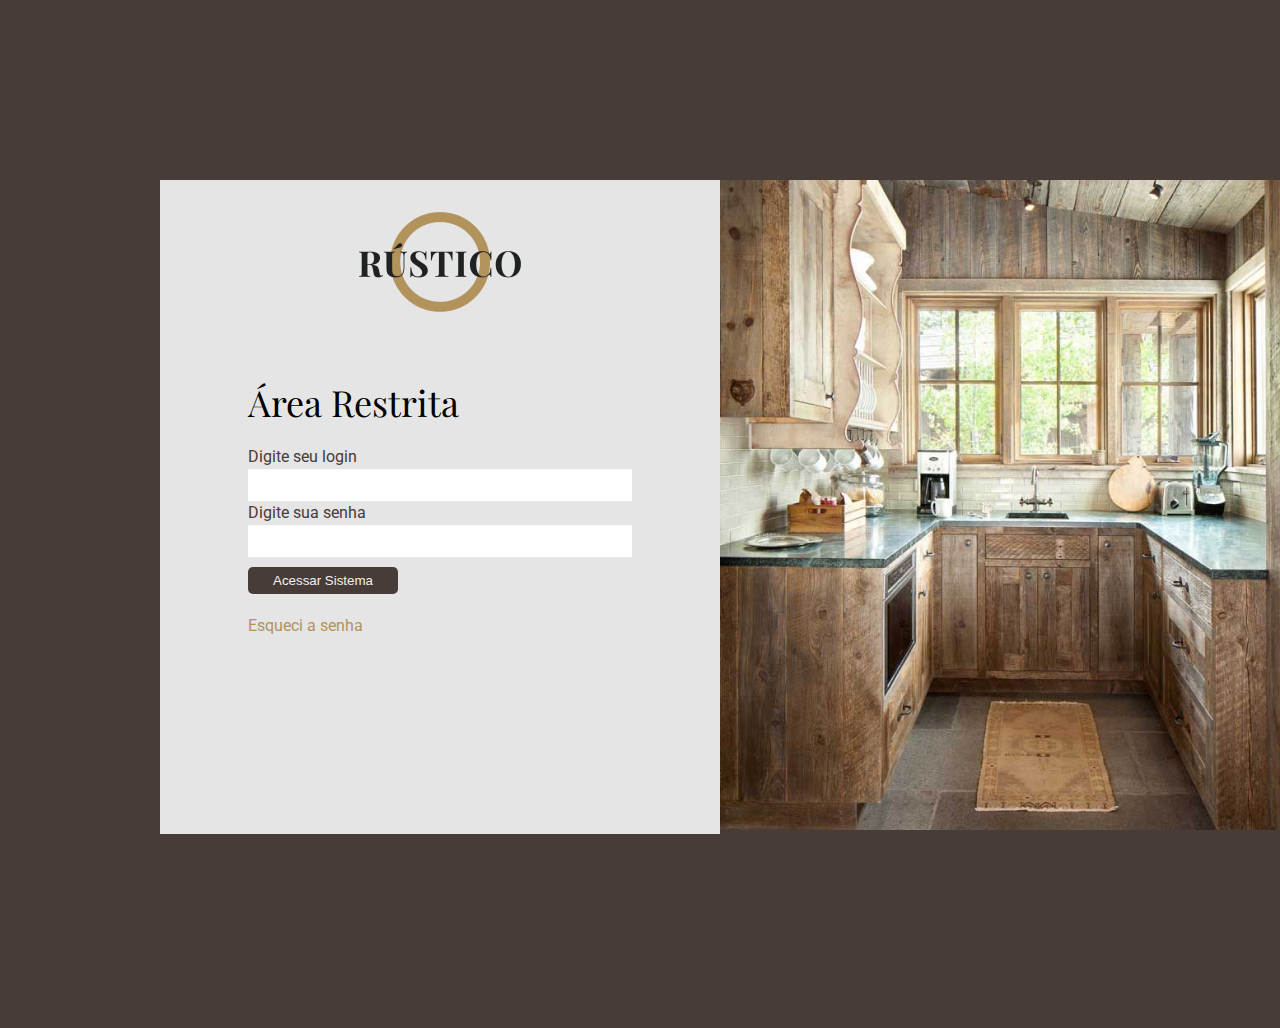
<file: orustico/tela-login-vic.html>
<!DOCTYPE html>
<html lang="pt-br">
<head>
    <meta charset="UTF-8">
    <meta http-equiv="X-UA-Compatible" content="IE=edge">
    <meta name="viewport" content="width=device-width, initial-scale=1.0">
    <title>Tela de login O Rústico</title>
    <link rel="preconnect" href="https://fonts.googleapis.com">
    <link rel="preconnect" href="https://fonts.gstatic.com" crossorigin>
    <link href="https://fonts.googleapis.com/css2?family=Playfair+Display&family=Roboto&display=swap" rel="stylesheet">
    <style>
        *{
            margin: 0;
        }
        body{
            background-color:#473C38;
            
        }
        .login-area{
            display:flex;
            justify-content: space-between;
            margin:180px 130px 194px 160px;
            
        }

        .caixa-de-dialogo {
            max-width: 560px;
            max-height: 650px;
            padding-left: 88px;
            padding-right: 88px;
            padding-top: 32px;
            background-color: #E5E5E5;
        }             

        .caixa-de-dialogo img{
            display: block;
            margin: auto;
        }

        .caixa-de-dialogo h1{
            line-height: 48px;
            font-size: 36px;
            font-family:  'Playfair Display', serif;
            margin-top: 66px;
            margin-bottom: 19px;
            font-weight: normal;
        }

        .caixa-de-dialogo p{
            line-height: 24px;
            font-size: 16px;
            color:#B2935B;
            font-family:  'Roboto', sans-serif;
            margin-top: 20px;

        }

        .rustico-login img{
            max-width: 560px;
            max-height: 650px;
        }

        .login-area label{
            display: block;
            line-height: 24px;
            font-size: 16px;
            font-family:  'Roboto', sans-serif;
            color: #473C38;

        }

        .formlogin input{
            width: 380px;
            border: none;
            line-height: 30px;

        }

        .btn{
            display: inline-block;
            background-color: #473C38;
            color: #F0F1F0;
            padding: 6px 25px;
            border-radius: 5px;
            border-style: none;
            margin-top: 10px;
        }
        

    </style>
</head>
<body>
    <div class="login-area">
        <div class="caixa-de-dialogo">
            <img src="img/logo-login.png" alt="">

            <h1>Área Restrita </h1>

            <form action="gravar.php">
                <div class="formlogin">
                    <label for="flogin">Digite seu login</label>
                    <input type="text" id="flogin" >
                </div>
                <div class="formlogin">
                    <label for="fsenha">Digite sua senha</label>
                    <input type="password" id="fsenha">
                </div>
                <button class="btn">Acessar Sistema</button>
            </form>
        
            <p>Esqueci a senha</p>
        
        </div>

        <div class="rustico-login">
            <img src="img/rustico-login.jpg" alt="">
        </div>

    </div>
    
</body>
</html>
</file>
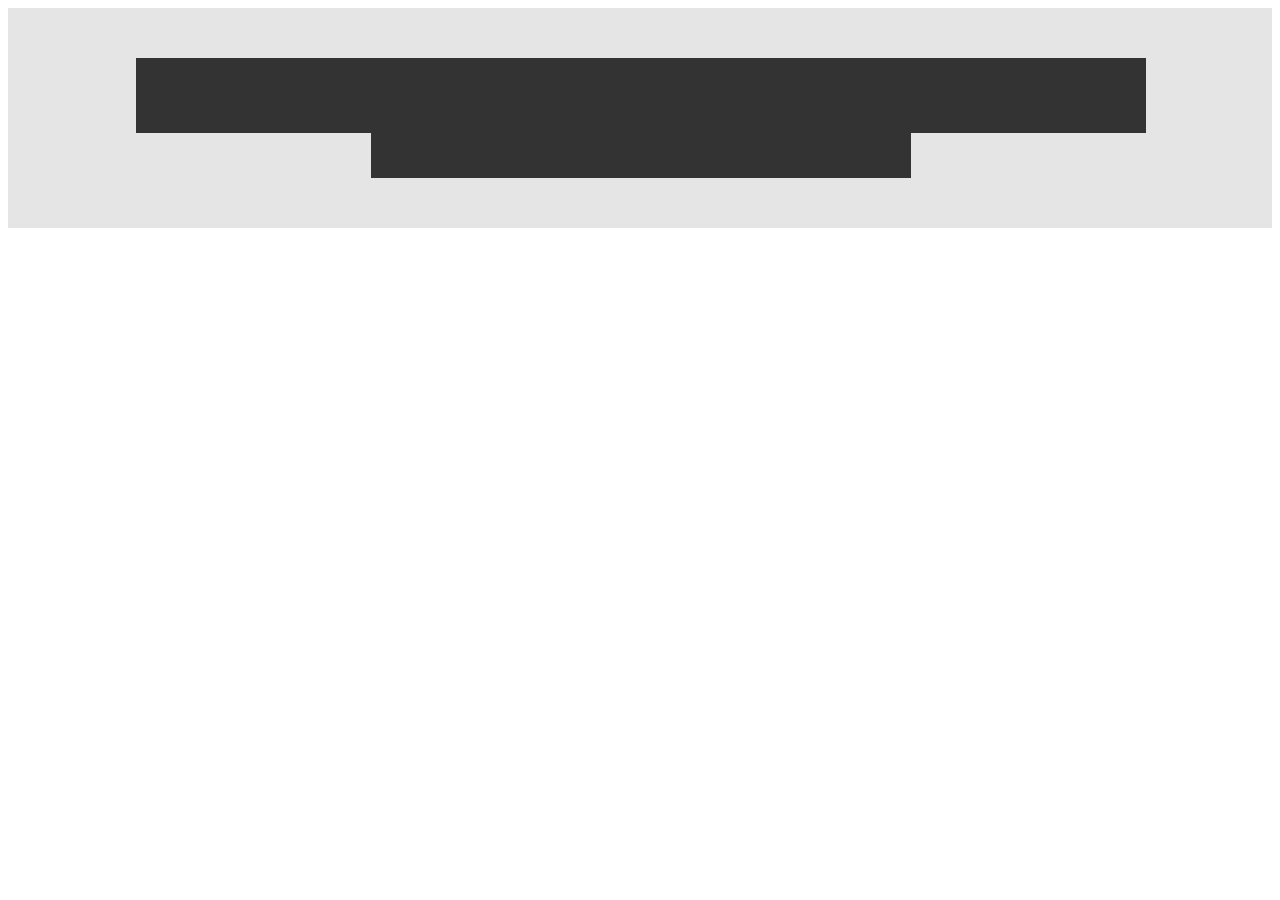
<file: wireframe 2/footer.html>
<!DOCTYPE html>
<html lang="pt-br">
<head>
    <meta charset="UTF-8">
    <meta http-equiv="X-UA-Compatible" content="IE=edge">
    <meta name="viewport" content="width=device-width, initial-scale=1.0">
    <link rel="stylesheet" href="style2.css">
    <title>footer</title>
</head>
<body>
    <div class="footer">
        <div class="parte1">
            <div class="figura12"></div>
            <div class="figura12"></div>
            <div class="figura12"></div>
        </div>
        <div class="parte2"></div>

    </div>
    
</body>
</html>
</file>
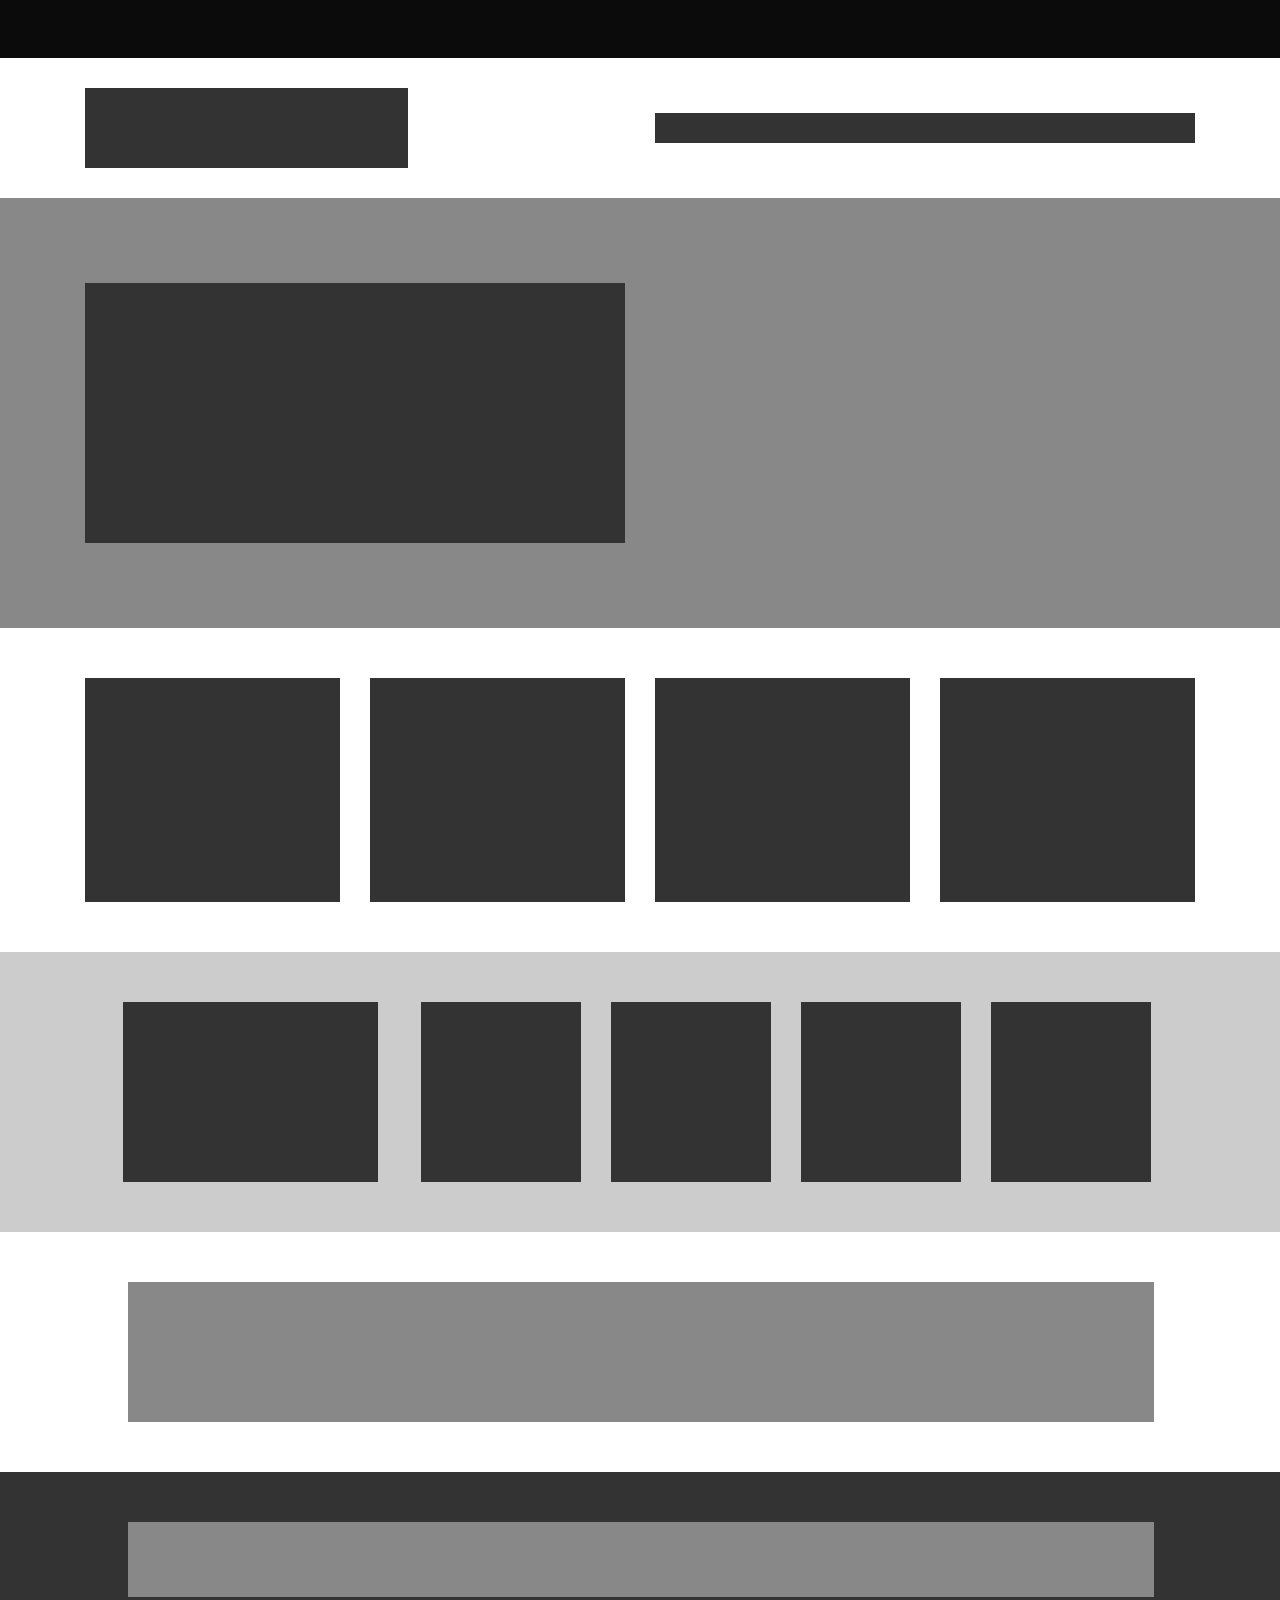
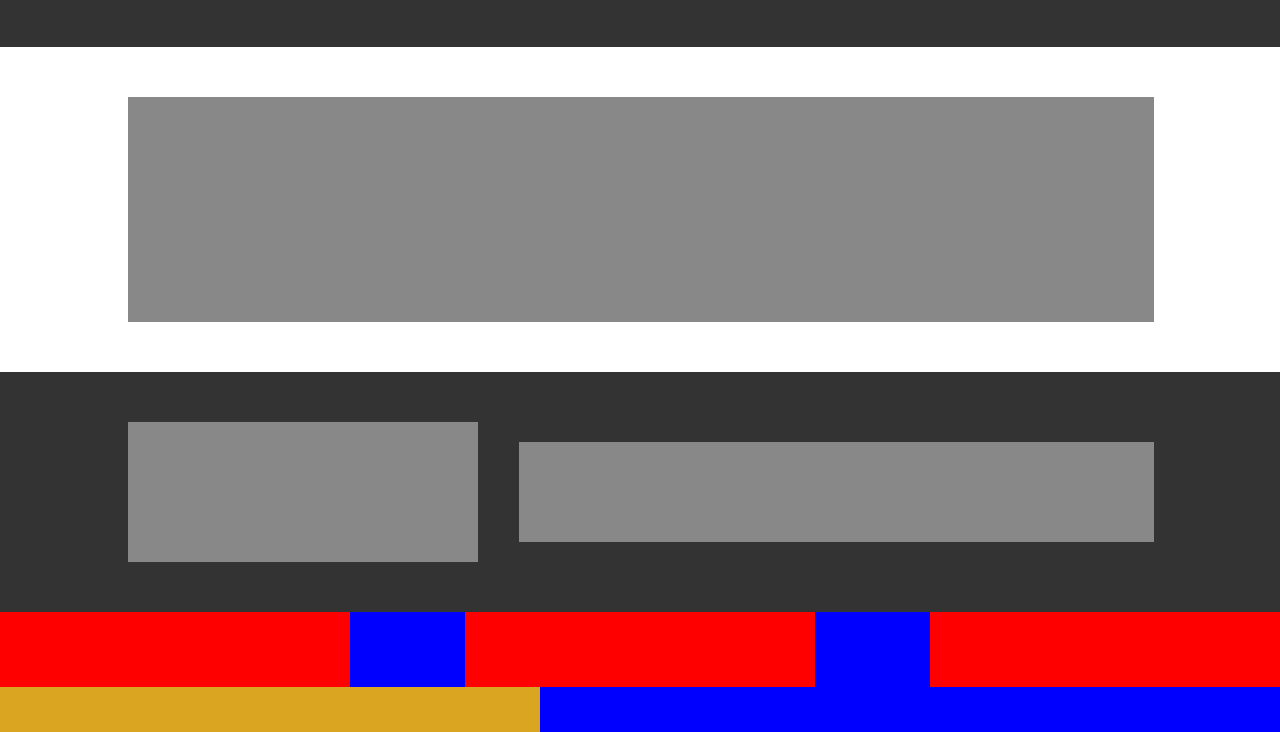
<file: wireframe 2/wireframe2.html>
<!DOCTYPE html>
<html lang="pt-br">
<head>
    <meta charset="UTF-8">
    <meta http-equiv="X-UA-Compatible" content="IE=edge">
    <meta name="viewport" content="width=device-width, initial-scale=1.0">
    <title>WireFrame2</title>
    <link rel="stylesheet" href="style.css">
</head>
<body>
    <div class='header'></div>

    <div class="container flex-header">
        <div class="logo"></div>
        <div class="menu"></div>
    </div>

    <div class="tittle">
        <div class="container titlle-padding">
            <div class="titlle-content"></div>    
        </div>
        
    </div>

    <div class="container flex-card">
        <div class="card"></div>
        <div class="card"></div>
        <div class="card"></div>
        <div class="card"></div>
    </div>

    <div class="container flex-parte4 parte4-padding">
        <div class="card-medio"></div>
        <div class="subcontainer">
            <div class="mini-card"></div>
            <div class="mini-card"></div>
            <div class="mini-card"></div>
            <div class="mini-card"></div>
        </div>
    </div>

    <div class="container flex-card parte5-margin">
        <div class="figura7"></div>
        <div class="figura7"></div>
        <div class="figura7"></div>

    </div>

    <div class="container flex-card parte6-padding">
        <div class="figura8"></div>
        <div class="figura8"></div>
        <div class="figura8"></div>

    </div>

    <div class="container flex-card parte5-margin">
        <div class="figura9"></div>

    </div>

    <div class="container flex-card parte6-padding">
        <div class="figura10"></div>
        <div class="figura11"></div>

    </div>
    <div class="footer ">
        <div class="subcontainer-footer">
            <div class="figura12"></div>
            <div class="figura12"></div>
            <div class="figura12"></div>
        </div>
        
        <div class="figura13"></div>
    </div>
</body>
</html>
</file>
<file: aula17/css/style.css>
@font-face {
  font-family: 'killthelights';
  src: url(../font/KillTheLights.ttf);
}

* {
  -webkit-box-sizing: border-box;
          box-sizing: border-box;
}

html {
  font-size: 10px;
}

body {
  margin: 0;
  background-color: #EEEEEE;
  font-family: Arial, Helvetica, sans-serif;
}

img {
  max-width: 100%;
}

h1, h2, h3, h4, h5, h6 {
  margin: 0;
}

p {
  font-size: 1.6rem;
  color: #888888;
}

.btn {
  font-size: 1.6rem;
  color: #888888;
  border-radius: 0.5rem;
  text-decoration: none;
  display: inline-block;
  -webkit-transition: 0.3s;
  transition: 0.3s;
  padding: 0.5rem 1.5rem;
  border: solid 1px #888888;
}

.btn:hover {
  background-color: #8C0000;
  color: white;
  border: solid 1px white;
}

.divisor {
  display: -webkit-box;
  display: -ms-flexbox;
  display: flex;
  -webkit-box-pack: center;
      -ms-flex-pack: center;
          justify-content: center;
  margin: 40px 0;
}

.bg-primary {
  background-color: #8C0000;
}

@media (max-width: 992px) {
  .btn-menu {
    position: absolute;
    right: 0.5rem;
    top: 37px;
  }
  .btn-menu .bar {
    width: 40px;
    height: 2px;
    margin-bottom: 4px;
    background-color: white;
  }
}

.header {
  background-image: -webkit-gradient(linear, left top, left bottom, from(#8C0000), to(#600000));
  background-image: linear-gradient(#8C0000, #600000);
  padding: 20px 0;
}

.header .container {
  display: -webkit-box;
  display: -ms-flexbox;
  display: flex;
  -webkit-box-orient: vertical;
  -webkit-box-direction: normal;
      -ms-flex-direction: column;
          flex-direction: column;
  -webkit-box-align: center;
      -ms-flex-align: center;
          align-items: center;
}

.header .menu {
  margin-top: 20px;
  font-size: 1.6rem;
}

.header .menu ul {
  margin: 0;
  padding: 0;
  list-style: none;
}

.header .menu ul li {
  display: inline-block;
}

.header .menu ul li a {
  color: white;
  text-decoration: none;
  text-transform: uppercase;
  margin: 0 30px;
  font-family: 'killthelights';
}

.header .menu ul li ul {
  position: absolute;
  z-index: 1;
  padding-top: 20px;
  opacity: 0;
  -webkit-transition: 0.3s -webkit-transform;
  transition: 0.3s -webkit-transform;
  transition: 0.3s transform;
  transition: 0.3s transform, 0.3s -webkit-transform;
  -webkit-transform: translateY(-20px);
          transform: translateY(-20px);
  pointer-events: none;
}

.header .menu ul li ul li {
  display: block;
  background-color: #600000;
}

.header .menu ul li ul li a {
  display: block;
  margin: 0;
  padding: 10px 30px;
}

.header .menu ul li:hover {
  text-decoration: underline;
}

.header .menu ul li:hover ul {
  pointer-events: all;
  -webkit-transform: translateY(0px);
          transform: translateY(0px);
  opacity: 1;
}

@media (max-width: 996px) {
  .menu-open {
    display: block !important;
  }
  .header .menu {
    display: none;
    width: 100%;
  }
  .header .menu ul li {
    display: block;
    text-align: center;
    border-bottom: 1px #888888 dashed;
  }
  .header .menu ul li a {
    display: block;
    margin: 0;
    padding: 15px 0;
  }
  .header .menu ul li:first-child {
    border-top: 1px #888888 dashed;
  }
  .header .menu ul li:hover ul {
    position: static;
    padding-top: 0;
  }
  .header .menu ul li:hover ul a {
    background-color: #888888;
    color: #8C0000;
  }
  .header .img {
    width: 200px;
  }
}

.banner img, .banner video {
  width: 100%;
}

.presentation {
  margin: 50px 0;
  text-align: center;
}

.presentation h2 {
  font-family: 'killthelights';
  font-weight: normal;
  color: #8C0000;
  letter-spacing: 0.2rem;
  margin-bottom: 1.0rem;
  font-size: 2.4rem;
}

.gallery {
  margin-bottom: 40px;
  text-align: center;
}

.gallery h3 {
  font-family: 'killthelights';
  font-weight: normal;
  color: #8C0000;
  letter-spacing: 0.2rem;
  margin-bottom: 1.0rem;
  font-size: 2.1rem;
}

.gallery img {
  -webkit-filter: grayscale(65%);
          filter: grayscale(65%);
  -webkit-transition: 0.5s;
  transition: 0.5s;
}

.gallery img:hover {
  -webkit-filter: grayscale(0);
          filter: grayscale(0);
}

.gallery .col-7 {
  text-align: start;
}

.comment {
  text-align: center;
  padding: 5.0rem 0;
}

.comment p {
  font-size: 1.8rem;
  font-style: italic;
  color: white;
}

.comment span {
  color: white;
  font-size: 1.6rem;
}

.footer {
  background-image: -webkit-gradient(linear, left top, left bottom, from(#8C0000), to(#600000));
  background-image: linear-gradient(#8C0000, #600000);
  padding: 15px;
  text-align: center;
}

.footer p {
  color: white;
  margin: 0;
  font-size: 1.4rem;
}
/*# sourceMappingURL=style.css.map */
</file>
<file: hard-core/css/style.css>
@charset "UTF-8";

:root{
    --primary: #B91F33;
    --primary-light: #ee2a44;
    --darky: #0F0F17; 
    --medium: #666666;
    --light: #e5e5e5;
    
}

/* Configurações gerais */

body{
    margin: 0;
    font-family: 'Teko', sans-serif;
    background-color: var(--darky) ;
    text-transform: uppercase;
    font-size: 18px;
    /* width: 104vw; */
}

.container{
    max-width: 1128px;
    margin: 0 auto;
    padding-left: 15px !important;
    padding-right: 15px !important;
    box-sizing: border-box;

}

.bg-light{
    background-color: var(--light);
}

.bg-light h2{
    color: var(--darky);
}

.bg-light p{
    color: var(--medium);
}

.btn{
    background-color: var(--primary);
    padding: 10px 40px;
    color: white;
    text-decoration: none;
    font-size: 18px;
    margin-top: 10px;
    display: inline-block;
}

.btn:hover{
    background-color: #ee2a44;
}

h2{
    margin: 0px;
    line-height: 80%;
    font-size: 48px;
    color: var(--light);
}

p{
    font-size: 18px;
    line-height: 100%;
    color: white;
}

img{
    max-width: 100%;
    display: block;
}

/* Cabeçalho */

.header{
    padding: 30px;
    box-sizing: border-box;
    position:absolute;
    width: 100%;
}

.header-fixed{
    background-color:black ;
    position: fixed;
    z-index: 1;
    padding: 10px 0;
    border-bottom: 1px solid var(--medium);
    transition: 0.5s;
}

.header .container{
    display: flex;
    justify-content: space-between;
    align-items: center;
}

.menu a{
    font-weight: bold;
    text-decoration: none;
    color: white;
    margin-left: 83px;   
}

.menu a:hover{
    color: var(--primary);
}

/* ----> barras do menu e menu responsivo */

.btn-menu{
    display:none;

}

.bar{
    width: 40px;
    height: 3px;
    background-color: var(--light);
    margin-bottom: 3px;
}

.x .bar:nth-child(1){
    display: none;
}

.x .bar:nth-child(0){
    transform: rotate(45deg);
}

.x .bar:last-child{
    transform: rotate(-45deg);
}
/* hero section */

.hero{
    background-image:  url(../img/banner.jpg);
    height: 100vh;
    background-size: cover;
    display:flex;
    align-items: center;
}
.content-hero{
    margin-top: 150px;
}

.content-hero h1{
    font-size: 96px;
    line-height: 80%;
    color: var(--light);
    margin: 0;
}

.content-hero p{
    max-width: 552px;
    font-size: 24px;
    line-height: 100%;
    color: #ffffff;
}

/* Presentation */

.presentation {
    display: flex;
    justify-content: space-between;
    align-items: center;
    margin: 60px auto;
    height: 363px;
}

.content-presentation{
    width: 552px;
    margin-left: 14px;
    
}

/* container info */

.info{
    padding: 60px 0;
    position: relative;
}

.content-info{
    width: 772px;
}

.image-info{
    position: absolute;
    bottom: 0;
    right: 0;
}

/* footer */

.footer {
    background-color: var(--primary);
    padding: 13px 192px;
    text-align: center;
    margin: 60px auto;
}

.footer p{
    margin: 0;
}

.social {
    display: flex;
    justify-content: center;
    margin-bottom: 60px;
}

.social a{
    margin: 0 10px;
}

@media (max-width: 1279px){
    
    h2{
        font-size: 36px;
    }

    p{
        font-size: 16px;
    }

    .menu{
        /* display: none; */
        transform: translateX(-100%);
        transition: 0.5s;
        position: absolute;
        top:0;
        left: 0;
        width: 75%;
        height: 100vh;
        background-color: var(--darky);
    }

    .menu a{
        display: block;
        margin: 0;
        padding: 30px;
        border-bottom: 1px solid var(--medium);
        text-align: center;
    }

    .menu-open{
        transform: translateX(0);
    }

    .btn-menu{
        display: block;
    }

    .hero{
        height: 500px;
    }

    .content-hero h1{
        font-size: 56px;
    }

    .content-hero p {
        font-size: 20px;
    }

    .content-presentantion{
        margin-left: 20px;

    }

    .content-info {
        max-width: 70%;
    }

    .image-info img{
        width: 250px;
    }

    .footer {
        padding: 15px;
    }

}

@media (max-width: 767px) {

    .logo img{
        width: 100%;
    }

    .content-hero h1 {
        font-size: 48px ;
    }

    .presentation {
        flex-direction: column;
        height: auto;
        
    }
    .content-presentation{
        width: 100%;
        margin-top: 20px;
        margin-left: 0;
    }

    .image-presentation{
        width: 100%;

    }

    .image-presentation img{
        width: 100%;
    }

    .content-info{
        width: 100%;
    }

    .image-info{
        display:none
    }


    
}
</file>
<file: orustico/css/style.css>
@charset "UTF-8";

body{
    font-family: 'Roboto', sans-serif;
    margin: 0 auto;
    max-width: 1440px;

}

h1, h2, h3, h4, h5, h6{
    font-family: 'Playfair Display', serif;
    font-weight: 400;
    margin: 0;
}

h2 {
    font-size: 48px;
    color: #473C38;
}

p{
    color: #666666;
    line-height: 24px;
}

a{
    text-decoration: none;
}

img{
    max-width: 100%;
}

.hero-section{
    background-color: #473C38;
    padding-top: 30px;
    padding-bottom: 112px;
}
.container{
    width: 90%;
    max-width: 1120px;
    margin: 0 auto;
}

.header{
    display:flex;
    justify-content: space-between;
    align-items: center;
}

.menu a{
    font-family: 'Playfair Display', serif;
    color:white;
    margin-left: 70px;
}

.menu a:hover{
    color: #FFE5B6;
    transition-duration: 1s;
}

.flex-hero{
    display: flex;
    justify-content: space-between;
    align-items: center;
    margin-top: 112px;
}

.content-hero{
    max-width: 643px;
}

.content-hero h1{
    color: white;
    font-size: 60px;
    line-height: 56px;
}
.content-hero p{
    color: white;
    max-width: 450px;
    line-height: 24px;
    margin-top: 25px;
    margin-bottom: 25px;
}

.content-hero a{
    color:#473C38;
    background-color: #C2B19C;
    padding: 15px 50px;
    display: inline-block;
}

.content-hero a:hover{
    background-color:#FFE5B6;
    transition-duration: 1s;
}
.presentation{
    display: flex;
    justify-content: space-between;
    align-items: center;
    padding: 100px 0;
}

.content-presentation{
    width: 643px;

}
.content-presentation h2{
    max-width: 548px;
    margin-bottom: 20px;
}

.image-presentation img{
    filter: box-shadow(20px 20px 50px 0px #00000040);

}

.btn{
    display: inline-block;
    background-color: #473C38;
    color: #F0F1F0;
    padding: 6px 25px;
    border-radius: 5px;
}

.btn:hover{
    background-color: #B2935B;
}

.text-center{
    text-align: center;
}

.cards{
    background-color: #F0F1F0;
    padding-top: 50px;
    padding-bottom: 51px;
}

.cards h2{
    margin-bottom: 49px;
    color: #473C38;
}
.flex-card{
    display: flex;
    justify-content: space-between;
}

.card-item{
    width: 356px;
    background-color: #F7FBFF;
    padding: 38px;
    box-sizing: border-box;
    
}
.card-item p{
    max-width: 280px;
}

.card-item h3{
    display: inline-block;
    line-height: 32px;
    margin-top: 17px;
    font-size: 24px;
}

.btn-card{
    display: block;
    text-align: center;

}
.comment{
    text-align: center;
    max-width: 857px;
    margin: 0 auto;
}

.comment h2{
    line-height: 40px;
    font-size: 40px;
    margin-top: 22px;
    margin-bottom: 24px;
}

.comment img{
    width: 41px;
    height: 30px;
}

.comment p{
    font-size: 16px;
    line-height: 24px;
    margin: 0px;
}

.news{
    background-color:#C2B19C;
    padding-top: 50px;
    padding-bottom: 51px;
    display: flex;
    flex-direction: row;
    justify-content: space-between;
    align-items: center;
}

form{
    display: flex;
    flex-direction: row;
    justify-content: space-between;
}

.formbox label{
    line-height: 24px;
}

.formbox input{
    width: 450px;
    height: 30px;
    border: none;
}

.btn-news {
    width: 162px;
    height: 30px;
    padding: 0px;
    align-self: end;
    border: none;
    cursor:pointer;
}

.footer{
    background-color: #473C38;
}

.flex-footer{
    display: flex;
    justify-content: space-around;

}

.box-footer{
    margin-top: 50px;
    margin-bottom: 50px;
    width: 357px;
}

.box-footer h2{
    color: #FFFFFF;
    font-size: 24px;
    line-height: 32px;
    font-weight: none;

}

.box-footer p{
    color: #F0F1F0;
    margin-bottom: 0px;
}

/* Para telas de até 1279px */

@media (max-width: 1279px){

    .menu{
        transform: translateX(-100%) !important; 
        position: absolute;
        z-index: 1;
        top:145px;
        height: calc(100% - 145px);
        left: 0;
        background-color: #B2935B;
        padding: 15px;
        box-sizing: border-box;
        width: 100%;
        transition: 1s;

    }

    .menu-open{
        
        transform: translateX(0%) !important;
    }

    .menu a{
        color: #473C38;
        display: block;
        margin: 0;
        padding: 15px 0;
        border-bottom: 1px solid black;
    }

    .logo{ height: 70px;}

    .btn-menu{
        position: absolute;
        right: 15px;

    }

    .bar{
        width: 40px;
        height: 3px;
        background-color: #F0F1F0;
        margin-bottom: 3px;
    }

    .x .bar:nth-child(2) {
        opacity: 0;

    }

    .x .bar:first-child {
        transform: rotate(45deg) translate(5px, 5px);
    }
    
    .x .bar:last-child {
        transform: rotate(-45deg) translate(3px, -4px);
    }

    .flex-hero{
        flex-direction: column;
        text-align: center;
    }

    .content-hero{
        margin-bottom: 50px;
    }

    .content-hero p{
        max-width: 100%;
    }

    .content-hero h1{
        font-size: 32px ;
        line-height: 36px;
    }

    h2{
        font-size: 28px;
    }

    .card-item, .box-footer{
        width: 32%;
    }

    .news form div{
        width: 35%;
    }

    .news input{
        width: 100%;
    }

    .box-footer{
        width: 100px ;
        margin-bottom: 30px;
    }

}


@media (max-width: 809px){
    .image-presentation{
        display: none;
    }   

    .content-presentation{
        width: 100%;
    }

    .flex-card{
        flex-direction: column;
        align-items: center;
    }

    .card-item {
        width: auto;
        max-width: 500px;
        margin-bottom: 30px;
    }

    .card-item img{
        width: 100%;
    }

    .card-item:last-child{
        margin-bottom: 0px;
    }

    .box-footer{

        width: 100%;
        margin-bottom: 30px;

    }

    .box-footer:last-child{
        margin-bottom: 0px;

    }

    .new form{
        flex-direction: column;
        align-items: start;
    }

    .news form div{
        width: 100%;
        margin-bottom: 8px;
    }

    
}
</file>
<file: aula01/style.css>
/* 

Seletor {

    propriedade: valor;

}

*/

h1{
    color: blue;
    text-decoration: underline;

}
</file>
<file: aula02/style.css>
body{
    margin: 0;
    max-width: 1360px;
}
.header{
    width: 100%;
    height: 58px;
    background-color: #0B0B0B;
}
.container{
    width: 90%;
    max-width: 1110px;
    height: auto;
    margin: 0 auto;

}

.tittle{
    width: auto;
    height: 160px;
    background-color: #888888;
}

.footer{
    width: 100%;
    height: auto;
    background-color: #888888;
    display: flex;
    flex-direction: row;
    flex-wrap: wrap;
    justify-content: space-around;
    margin: 0 auto;
    padding-top: 50px;
    padding-bottom: 50px;

}    

.flex-header {
    display: flex;
    justify-content: space-between;
    align-items: center;
    margin-top: 30px;
    margin-bottom: 30px;
}

.flex-content{ 
    display: flex;
    justify-content: space-between;
    align-items: center;
    margin-top: 50px;
    margin-bottom: 45px;
}

.logo{
    width: 323px;
    height: 80px;
    background-color: #333333;
}

.menu{
    width: 540px;
    height: 30px;
    background-color: #333333;
}

.sidebar{
    width: 255px;
    height: 500px;
    background-color: #333333;

}

.content{
    width: 825px;
    height: 500px;
    background-color: #333333;
}

.caixa{
    width: 353px;
    height: 75px;
    background-color: #333333;
}

.parte1{
    width: 1110px;
    height: 75px;
    display: flex;
    justify-content: space-between;
    margin: 0 auto;
    margin-bottom: 50px;
}

.parte2 {
    width: 540px;
    height: 45px;
    background-color: #333333;
    margin: 0 auto;
    }

@media (max-width:1000px){
    .sidebar{
        width: 25%;
    }
    .content{
        width: 70%;
    }
}

@media (max-width: 1000px){

    .flex-header{
        justify-content: center;
    }

    .logo {
        height:40px;
        width:161px ;

    }
    .menu {
        display: none;
    }
}
</file>
<file: hard-core-vic/css/style.css>
@charset "UTF-8";


/* Globais */
*{
    margin: 0px;
    font-family: 'Teko', sans-serif;
}

.container{
    max-width: 1127px;
    width: 100vw;
    margin: 0 auto;
    

}

/* Funcionalidades */

.btn {
    background-color:#B91F33;
    width: 203px;
    height: 59px;
    display: flex;
    align-items: center;
    justify-content: center;
    
}

/* Hero Section*/
.hero-section{
    background:  linear-gradient(to bottom, #1616233d, #0D0E16) , url('../img/alora-griffiths-aVrZMPgN_Vg-unsplash.jpg');
    width: 100vw;
    height: 650px;
    background-size: cover;
}

/* Hero Section - Header */

.hero-section header{
    display: flex;
    justify-content: space-between;
    align-items: center;
}

.hero-section header > img {
    width: 168px;
    height: 113px;
}

.menu{ 
    margin-right: 133px;
}

.menu a{
    text-transform: uppercase;
    text-decoration: none;
    color: white;
    font-size: 18px;
    line-height: 24px;
    padding: 25px;
}

/* Content Hero */

.content-hero {
    margin-top: 82px;
}
.content-hero h1{
    font-size: 96px;
    line-height: 88px;
    text-transform: uppercase;
    font-weight: bold;
    color: #E5E5E5;
}

.content-hero p{
    font-size: 18px;
    line-height: 30px;
    color: white;
    display: block;
    width: 555px;
    margin-top: 27px;
    font-weight: 500;
}

.content-hero a{
    font-size: 26px;
    line-height: 30px;
    color: #ffffff;
    text-transform: uppercase;
    text-decoration: none;  
}
</file>
<file: wireframe 2/style2.css>
@charset "UTF-8";

.footer{
    width: auto;
    height: auto;
    max-width: 1110px;
    background-color: #E5E5E5;
    padding: 50px 126px 50px 128px;
    
}

.parte1{
    display: flex;
    justify-content: space-between;
   
    
}

.figura12{
    width: 350px;
    height: 75px;
    background-color: #333333;
       
}

.parte2{
    width: 540px;
    height: 45px;
    background-color: #333333;
    margin-top: 50px;
    margin: auto;
    
    
}
</file>
<file: wireframe 2/style.css>
@charset "UTF-8";

body{
    margin: 0;
    max-width: 1360px;
}
.header{
    width: 100%;
    height: 58px;
    background-color: #0B0B0B;
}
.container{
    width: auto;
    max-width: 1110px;
    height: auto;
    margin: 0 auto;
}

.flex-header {
    display: flex;
    justify-content: space-between;
    align-items: center;
    margin-top: 30px;
    margin-bottom: 30px;
}


.logo{
    width: 323px;
    height: 80px;
    background-color: #333333;
}

.menu{
    width: 540px;
    height: 30px;
    background-color: #333333;
}

.tittle{
    width: auto;
    height: auto;
    background-color: #888888;
}

.titlle-padding {
    
    padding-top: 85px;
    padding-bottom: 85px;
}

.titlle-content{
    width: 540px;
    height: 260px;
    background-color: #333333;   
}

.card {
    width: 255px;
    height: 224px;
    margin-top: 50px;
    margin-bottom: 50px;
    background-color: #333333;
}

.flex-card {
    display: flex;
    justify-content: space-between;
    align-items: center;
}

.flex-parte4{
    display: flex;
    justify-content: space-between;
    background-color: #CCCCCC;
    
}

.card-medio{
    width: 255px;
    height: 180px;
    background-color: #333333;
}

.subcontainer{
    display: flex;
    justify-content: space-around;

}

.parte4-padding{
    padding: 50px 129px 50px 123px;
}

.mini-card{
    width: 160px;
    height: 180px;
    background-color: #333333;
    margin-left: 30px;
}

.figura7{
    width: 350px;
    height: 140px;
    background-color: #888888;
}

.parte5-margin{
    margin: 50px 126px 50px 128px;
}

.figura8{
    width: 350px;
    height: 75px;
    background-color: #888888;
}

.parte6-padding{
    background-color: #333333;
    padding: 50px 126px 50px 128px;
}

.figura9{
    width: 1110px;
    height: 225px;
    background-color: #888888;    
}


.figura10{
    width: 350px;
    height: 140px;
    background-color: #888888;    
}

.figura11{
    width: 635px;
    height: 100px;
    background-color: #888888; 
}

.footer{
    background-color: blue;
    display: flex;
    flex-direction: column;
}


.figura12{
    width: 350px;
    height: 75px;
    background-color: red;
}

.figura13{
    width: 540px;
    height: 45px;
    background-color: goldenrod;

}

.subcontainer-footer{
    display: flex;
    justify-content: space-between;
    
}
</file>
